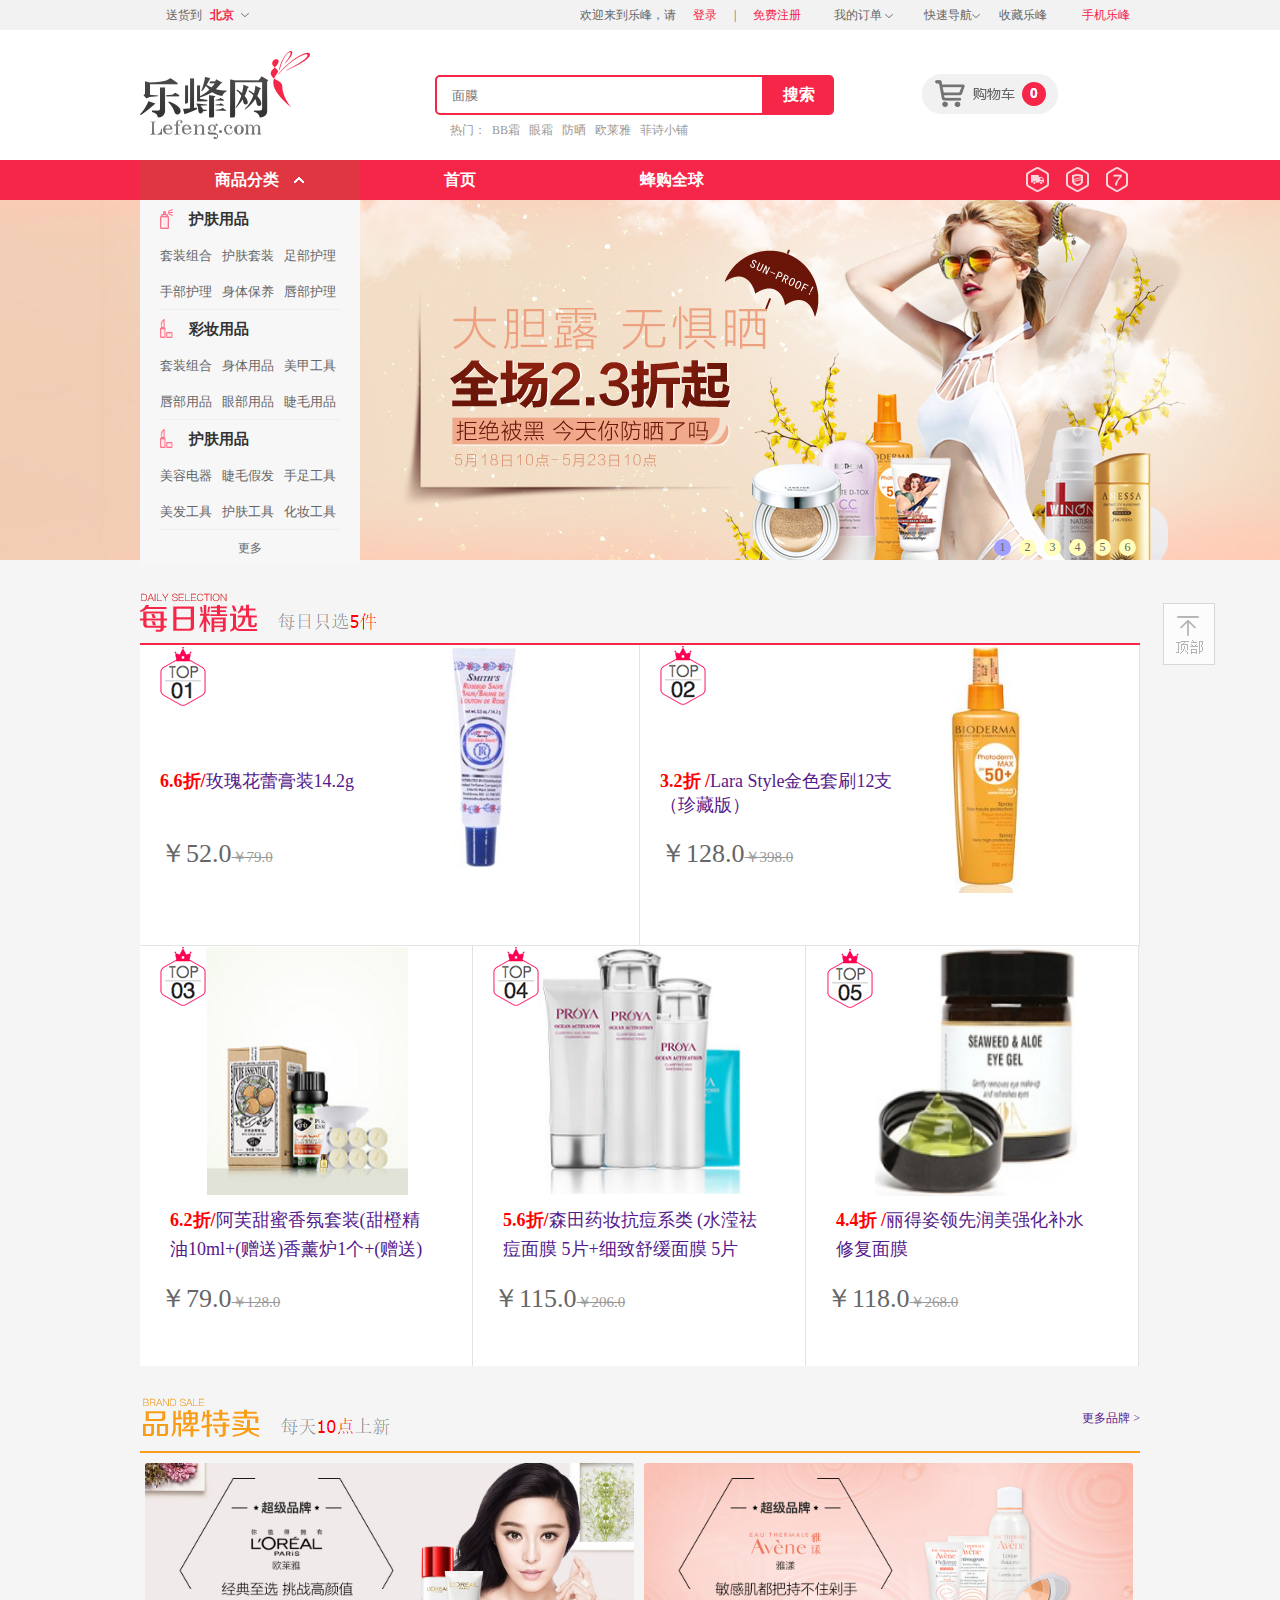
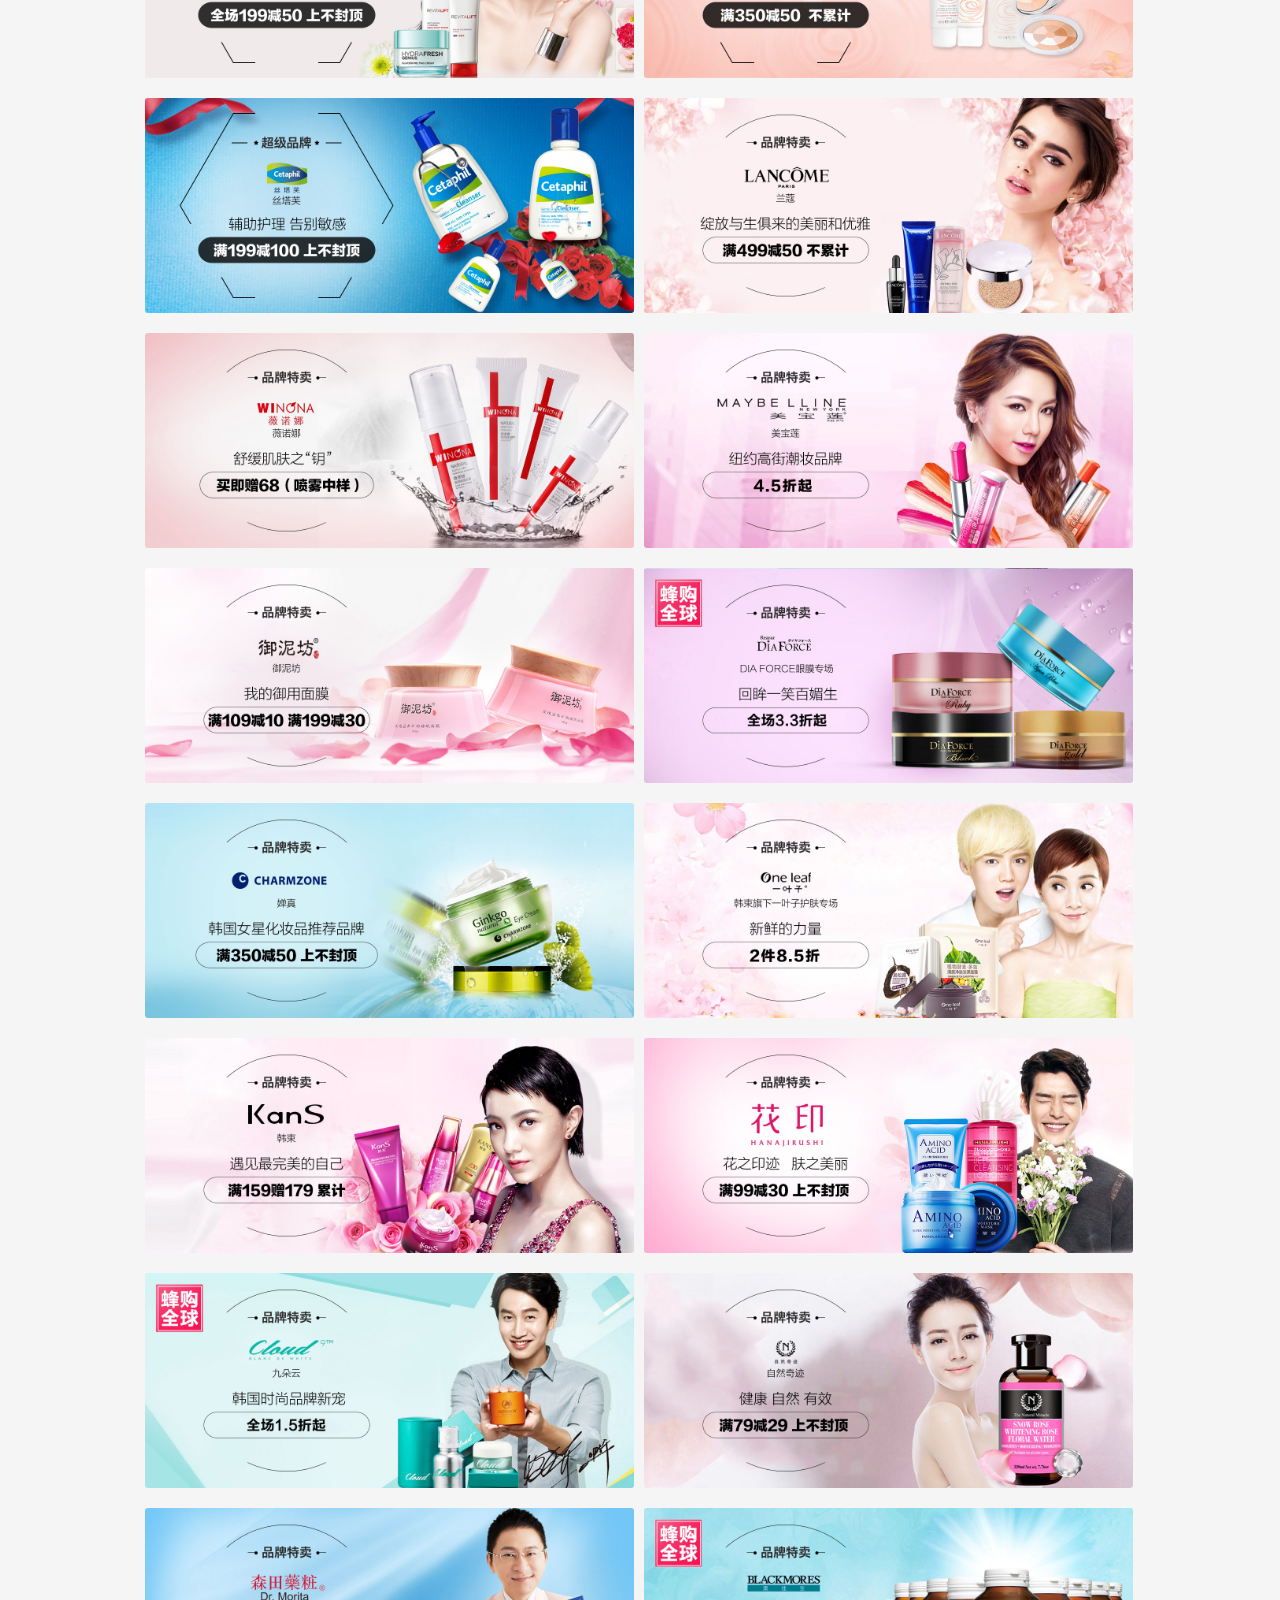
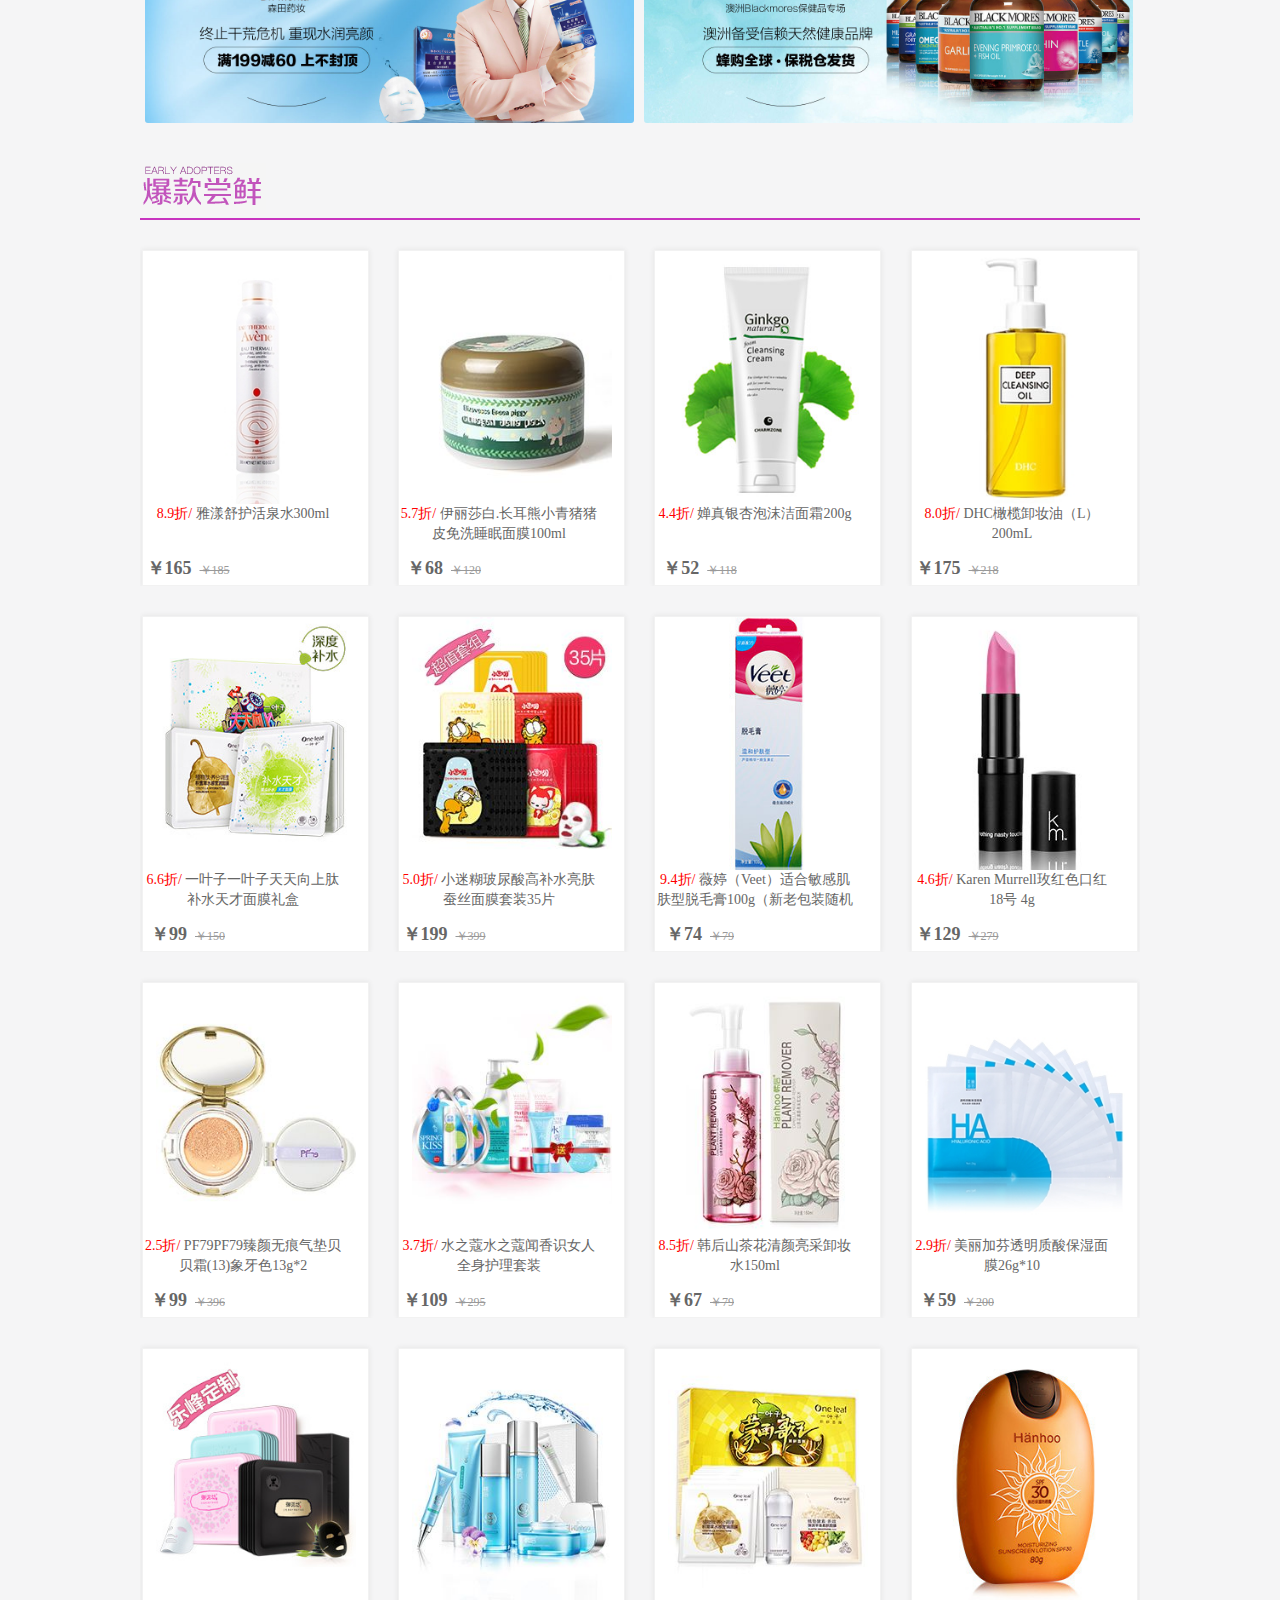
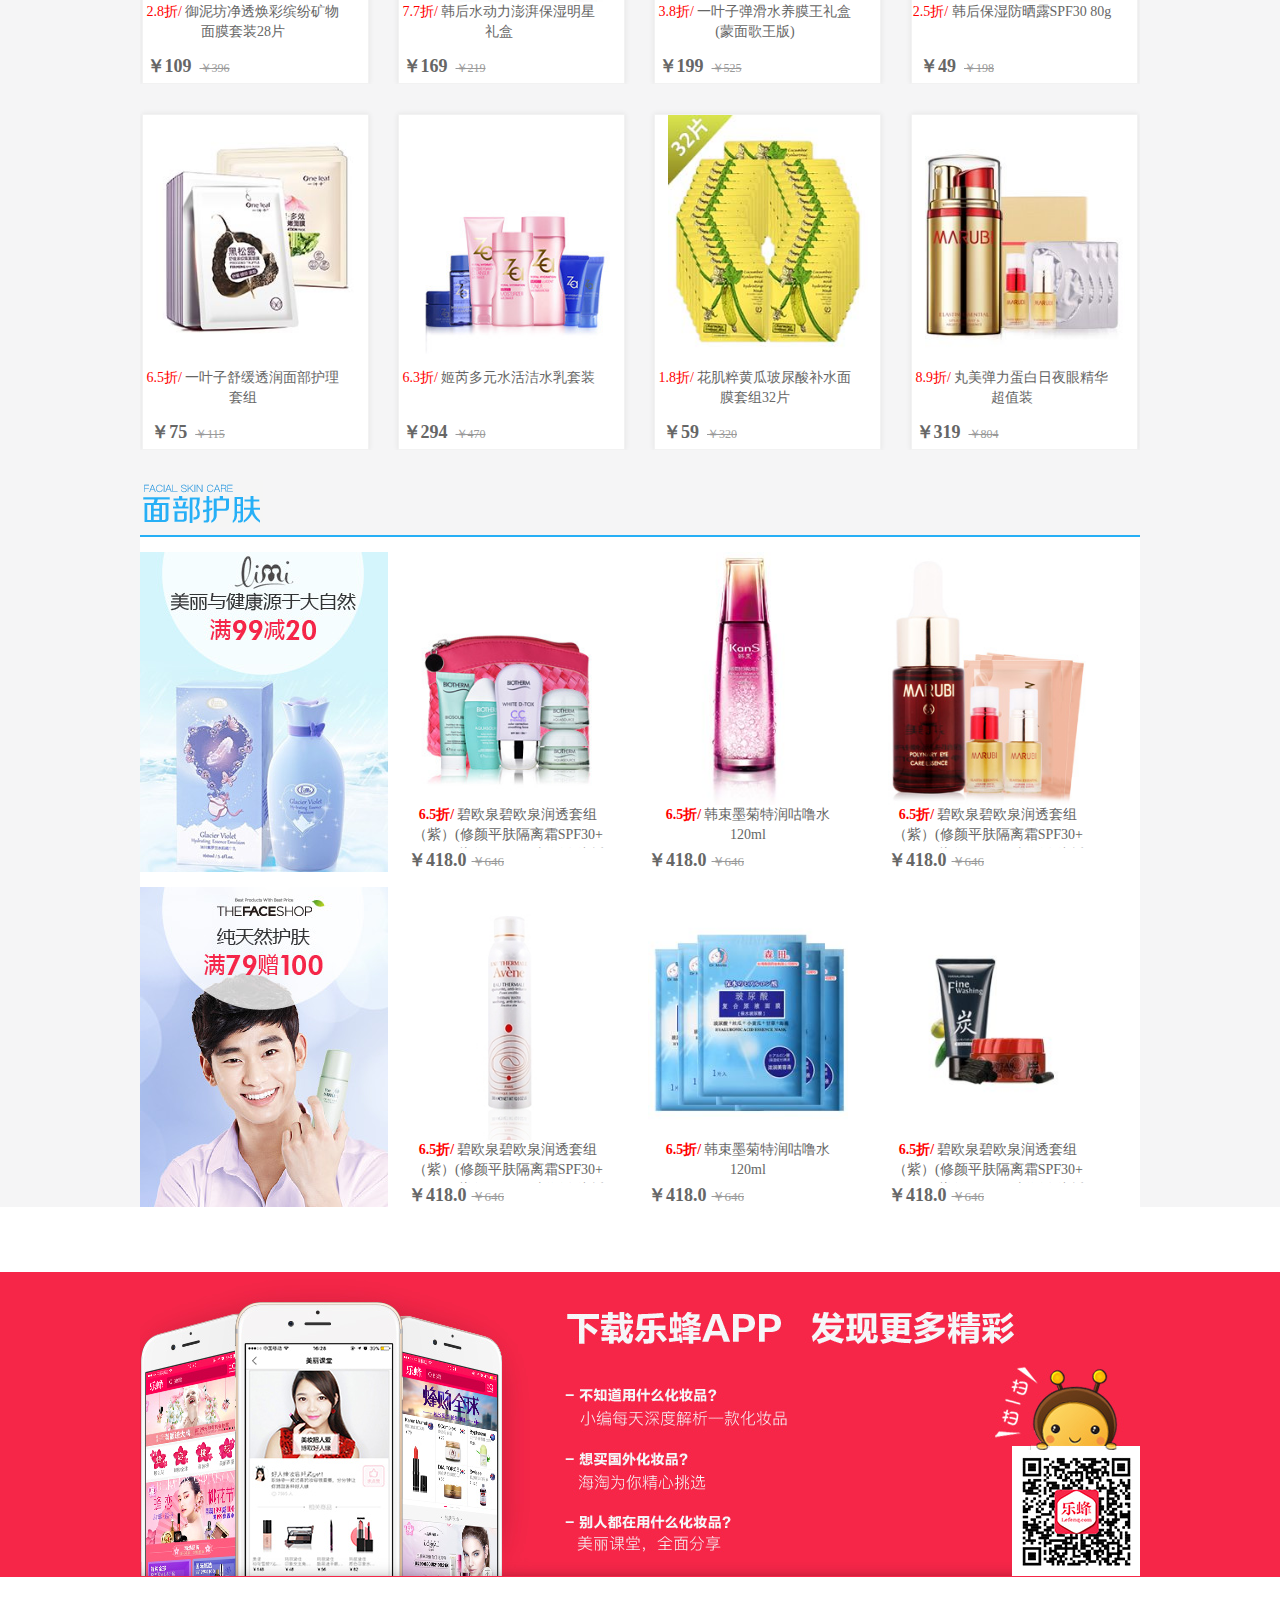
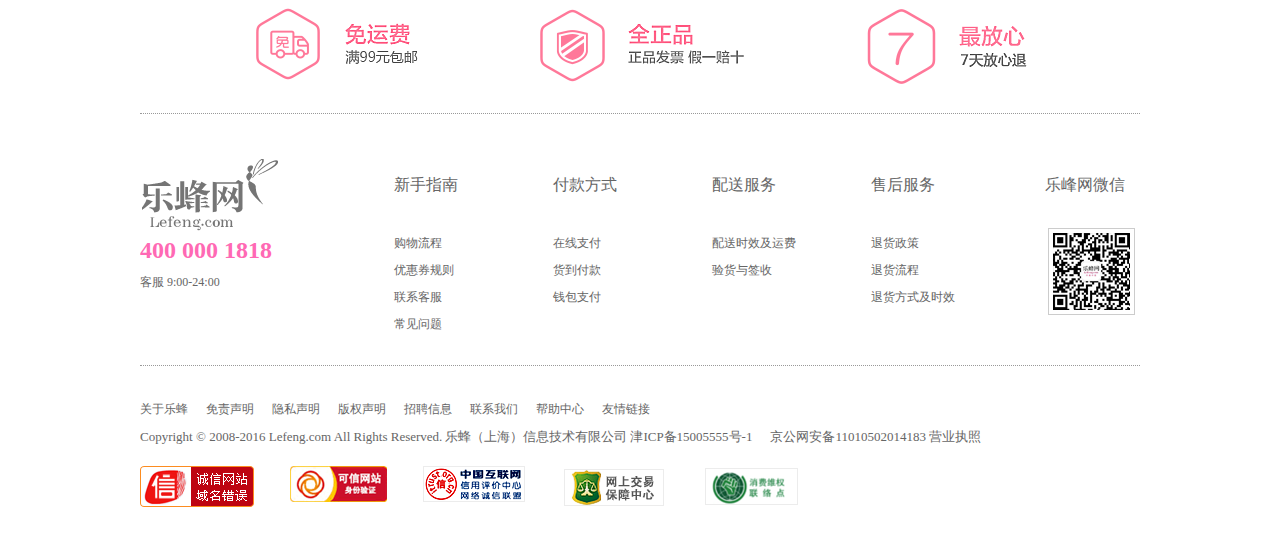
<file: index.html>
<!DOCTYPE html>
<html>
<head>
    <meta charset="UTF-8">
    <title>乐峰首页</title>
    <link rel="stylesheet" href="css/style.css"/>
</head>
<body>
<div class="code"></div>
<div class="close"></div>
<div class="code1"></div>
<a class="top" href=""></a>
<div class="header_container">
    <div class="header">
        <div class="address">
            <div class="addressInfo">送货到 <span class="city addRed">北京</span> <span class="up"></span></div>
            <ul class="cityList" id="a">
                <li><a href="#">湖北</a></li>
                <li><a href="#">河南</a></li>
                <li><a href="#">江西</a></li>
                <li><a href="#">四川</a></li>
                <li><a href="#">湖南</a></li>
                <li><a href="#">贵州</a></li>
                <li><a href="#">云南</a></li>
                <li><a href="#">重庆</a></li>
                <li><a href="#">西藏</a></li>
                <li><a href="#">广东</a></li>
                <li><a href="#">广西</a></li>
                <li><a href="#">海南</a></li>
                <li><a href="#">北京</a></li>
                <li><a href="#">河北</a></li>
                <li><a href="#">内蒙古</a></li>
                <li><a href="#">山西</a></li>
                <li><a href="#">天津</a></li>
                <li><a href="#">江苏</a></li>
                <li><a href="#">山东</a></li>
                <li><a href="#">上海</a></li>
                <li><a href="#">福建</a></li>
                <li><a href="#">浙江</a></li>
                <li><a href="#">安徽</a></li>
                <li><a href="#">辽宁</a></li>
                <li><a href="#">黑龙江</a></li>
                <li><a href="#">吉林</a></li>
                <li><a href="#">陕西</a></li>
                <li><a href="#">新疆</a></li>
                <li><a href="#">甘肃</a></li>
                <li><a href="#">宁夏</a></li>
                <li><a href="#">青海</a></li>
            </ul>
        </div>
        <div class="header_right">
            <ul class="about">
                <li>欢迎来到乐峰，请</li>
                <li class="login"><a href="">登录</a></li>
                <li>|</li>
                <li class="freeRegister">免费注册</li>
                <li class="myOrder">
                    <div class="order">我的订单</div>
                    <span class="up1"></span>

                    <div class="orderList">
                        <a href="javascript:;">我的钱包</a>
                        <a href="javascript:;">我的礼券</a>
                    </div>
                </li>
                <li class="speed">
                    <div class="speedList">快速导航<span class="up1"></span></div>
                    <div class="fastSeach">
                        <a href="#">帮助中心</a>
                        <a href="#">联系客服</a>
                        <a href="#">商务合作</a>
                        <img src="images/maPicture.jpg" alt=""/>
                        <span>惊喜码上来</span>
                    </div>
                </li>
                <li class="save">收藏乐峰</li>
                <li class="phoneLeFeng">
                    <div class="cang">手机乐峰</div>
                    <div class="phonePicture"><img src="images/phonePicture.jpg" alt=""/>

                        <p>客户端</p></div>
                </li>
            </ul>
        </div>
    </div>
</div>
<div class="middle_container">
    <div class="middle">
        <img src="images/logo.png" class="logo" alt=""/>
        <div class="main_input">
            <input class="text" type="text" placeholder="面膜"/>
            <input class="search" type="button" value="搜索"/>
            <p>热门：
                <a href="">BB霜</a>
                <a href="">眼霜</a>
                <a href="">防晒</a>
                <a href="">欧莱雅</a>
                <a href="">菲诗小铺</a>
            </p>
        </div>
        <div class="shopping">
            <img class="shopImg" src="images/shopping.png" alt=""/>
            <!--<div class="shop">暂无购物记录</div>-->
        </div>
    </div>
</div>
<div class="nav_container">
    <div class="nav">
        <div class="nav_left">
            <a href="">商品分类</a><i></i>
        </div>
        <div class="nav_middle">
            <a href="">首页</a>
            <a href="">蜂购全球</a>
        </div>
        <div class="nav_right">
            <a href="" target="_blank" class="nav_right-icon-1"></a>
            <a href="" target="_blank" class="nav_right-icon-2"></a>
            <a href="" target="_blank" class="nav_right-icon-3"></a>
        </div>
    </div>
</div>
<div class="banner_container">
    <div class="banner">
        <div class="banner1 select"></div>
        <div class="banner2"></div>
        <div class="banner3"></div>
        <div class="banner4"></div>
        <div class="banner5"></div>
        <div class="banner6"></div>
        <ul class="btn">
            <li class="select">1</li>
            <li>2</li>
            <li>3</li>
            <li>4</li>
            <li>5</li>
            <li>6</li>
        </ul>
    </div>
    <div class="main">
        <ul class="mainList">
            <li id="box">
                <div class="hd">
                    <img src="images/skinProducts1.png" alt=""/>

                    <h3>护肤用品</h3>
                </div>
                <div class="bd">
                    <a href="" target="_blank">套装组合 </a>
                    <a class="middle" href="" target="_blank">
                        护肤套装 </a>
                    <a href="" target="_blank">足部护理 </a>
                    <a href="" target="_blank">手部护理 </a>
                    <a class="middle" href="" target="_blank">
                        身体保养 </a>
                    <a href="" target="_blank">唇部护理 </a>
                </div>
                <div class="content1"></div>
            </li>
            <li>
                <div class="hd">
                    <img src="images/skinProducts2.png" alt=""/>
                    <h3>彩妆用品</h3>
                </div>
                <div class="bd">
                    <a href="">套装组合</a>
                    <a class="middle" href="">身体用品</a>
                    <a href="">美甲工具 </a>
                    <a href="">唇部用品 </a>
                    <a class="middle" href="">眼部用品 </a>
                    <a href="">睫毛用品 </a>
                </div>
                <div class="content2">
                    <div>
                        <a href="">套装组合 ></a>
                        <p>套装组合</p>
                    </div>
                    <div>
                        <a href="">身体用品 ></a>
                        <p>手足粉 身体装饰 身体粉</p>
                    </div>
                    <div class="clear">
                        <a href="">美甲用品 ></a>
                        <p>美甲湿巾 指甲油 护甲油 洗甲水</p>
                    </div>
                    <div>
                        <a href="">唇部用品 ></a>
                        <p>口红 唇彩 唇粉</p>
                    </div>
                    <div class="clear">
                        <a href="">身体用品 ></a>
                        <p>身体用品</p>
                    </div>
                    <div>
                        <a href="">身体用品 ></a>
                        <p>身体用品</p>
                    </div>
                    <div class="clear">
                        <a href="">身体用品 ></a>
                        <p>身体用品</p>
                    </div>
                    <div>
                        <a href="">身体用品 ></a>
                        <p>身体用品</p>
                    </div>
                </div>
            </li>
            <li>
                <div class="hd">
                    <img src="images/skinProducts2.png" alt=""/>
                    <h3>护肤用品</h3>
                </div>
                <div class="bd">
                    <a href="">美容电器 </a>
                    <a class="middle">睫毛假发</a>
                    <a href="">手足工具 </a>
                    <a href="">美发工具 </a>
                    <a class="middle"href="">护肤工具 </a>
                    <a href="">化妆工具 </a>
                </div>
                <div class="content3">
                    <div>
                        <a href="">美容电器 ></a>
                        <p>颈部美容仪 面部美容仪 面部美容仪 面部美容仪</p>
                    </div>
                    <div>
                        <a href="">美容电器 ></a>
                        <p>颈部美容仪 面部美容仪 头发护理器 头发护理器</p>
                    </div>
                    <div>
                        <a href="">美容电器 ></a>
                        <p>颈部美容仪 面部美容仪</p>
                    </div>
                    <div>
                        <a href="">美容电器 ></a>
                        <p>颈部美容仪 面部美容仪 面部美容仪 面部美容仪</p>
                    </div>
                    <div>
                        <a href="">美容电器 ></a>
                        <p>颈部美容仪 面部美容仪 面部美容仪 面部美容仪</p>
                    </div>
                    <div>
                        <a href="">美容电器 ></a>
                        <p>颈部美容仪 面部美容仪</p>
                    </div>
                    <div>
                        <a href="">美容电器 ></a>
                        <p>颈部美容仪 面部美容仪 面部美容仪 </p>
                    </div>
                </div>
            </li>
            <p class="more">更多</p>
        </ul>
    </div>
</div>
<div class="mainContainer">
    <div class="mainContainer1">
        <img src="images/day1.png" alt=""/>

        <div class="mainTop">
            <div class="main1">
                <div class="main1Left">
                    <img src="images/top01.png" alt=""/>
                    <h4><b>6.6折/</b><a href="">玫瑰花蕾膏装14.2g</a></h4>

                    <p class="price"><strong>￥52.0</strong><b>￥79.0</b></p>

                    <p class="buy"><a href="javascript:;">加入购物车</a>
                    </p>
                </div>
                <div class="main1Right">
                    <img src="images/main1_1.png" alt=""/>
                </div>
            </div>
            <div class="main1">
                <div class="main1Left">
                    <img src="images/top02.png" alt=""/>
                    <h4><b>3.2折 /</b><a href="">Lara Style金色套刷12支（珍藏版）</a></h4>

                    <p class="price"><strong>￥128.0</strong><b>￥398.0</b></p>

                    <p class="buy"><a href="javascript:;">加入购物车</a>
                    </p>
                </div>
                <div class="main1Right">
                    <img src="images/main2_1.png" alt=""/>
                </div>
            </div>
            <div class="main3">
                <div class="main3Top">
                    <img class="picture1" src="images/top03.png" alt=""/>
                    <img class="picture2" src="images/main3_1.png" alt=""/>
                </div>
                <h4><b>6.2折/</b><a href="">阿芙甜蜜香氛套装(甜橙精油10ml+(赠送)香薰炉1个+(赠送)香薰蜡烛1套+(赠送)开运瓶1个)</a></h4>

                <p class="main3Content"><strong>￥79.0</strong><b>￥128.0</b></p>

                <p class="shopping"><a href="javascript:;">加入购物车</a>
                </p>
            </div>
            <div class="main3">
                <div class="main3Top">
                    <img class="picture1" src="images/top04.png" alt=""/>
                    <img class="picture2" src="images/main3_2.png" alt=""/>
                </div>
                <h4><b>5.6折/</b><a href="">森田药妆抗痘系类 (水滢祛痘面膜 5片+细致舒缓面膜 5片+森田 舒适焕肤面膜5片+水漾净白5片)</a></h4>

                <p class="main3Content"><strong>￥115.0</strong><b>￥206.0</b></p>

                <p class="shopping"><a href="javascript:;" >加入购物车</a>
                </p>
            </div>
            <div class="main3">
                <div class="main3Top">
                    <img class="picture1" src="images/top05.png" alt=""/>
                    <img class="picture2" src="images/main3_3.png" alt=""/>
                </div>
                <h4><b>4.4折 /</b><a href="">丽得姿领先润美强化补水修复面膜 </a></h4>

                <p class="main3Content"><strong>￥118.0</strong><b>￥268.0</b></p>

                <p class="shopping"><a href="javascript:;">加入购物车</a>
                </p>
            </div>
        </div>
        <div class="saleTitle">
            <img src="images/sale.png" class="salePicture" alt=""/>
            <a href="" class="moreBrand">更多品牌 &gt; </a>
        </div>
        <div class="mainMiddle">
            <a href="" title="欧莱雅" target="_blank">
                <img src="images/mPicture1.jpg" alt=""/>
            </a>
            <a href="" title="雅漾" target="_blank">
                <img src="images/mPicture2.jpg" alt=""/>
            </a>
            <a href="">
                <img src="images/mPicture3.jpg" alt=""/>
            </a>
            <a href="">
                <img src="images/mPicture4.jpg" alt=""/>
            </a>
            <a href="">
                <img src="images/mPicture5.jpg" alt=""/>
            </a>
            <a href="">
                <img src="images/mPicture6.png" alt=""/>
            </a>
            <a href="">
                <img src="images/mPicture7.jpg" alt=""/>
            </a>
            <a href="">
                <img src="images/mPicture8.jpg" alt=""/>
            </a>
            <a href="">
                <img src="images/mPicture9.jpg" alt=""/>
            </a>
            <a href="">
                <img src="images/mPicture10.jpg" alt=""/>
            </a>
            <a href="" title="韩束" target="_blank">
                <img src="images/mPicture11.jpg" alt=""/>
            </a>
            <a href="" title="花印" target="_blank">
                <img src="images/mPicture12.jpg" alt=""/>
            </a>
            <a href="" title="九朵云护肤专场" target="_blank">
                <img src="images/mPicture13.jpg" alt=""/>
            </a>
            <a href="" title="自然奇迹" target="_blank">
                <img src="images/mPicture14.jpg" alt=""/>
            </a>
            <a href="" title="森田药妆" target="_blank">
                <img src="images/mPicture15.jpg" alt=""/>
            </a>
            <a href="" title="澳洲Blackmores保健品专场" target="_blank">
                <img src="images/mPicture16.jpg" alt=""/>
            </a>
        </div>
        <div class="earlyLogo">
            <img src="images/early.png" alt=""/>
        </div>
        <div class="mainContent">
            <div class="mainContents1">
                <img class="yaYang" src="images/cPicture1.jpg" alt=""/>
                <h4><b>8.9折/</b> <a href="" target="_blank" title="雅漾舒护活泉水300ml">雅漾舒护活泉水300ml</a></h4>

                <div class="contentBottom">
                    <p class="price1"><strong>￥165</strong><b>￥185</b></p>

                    <p class="buy1"><a href="javascript:void 0">加入购物车</a></p>
                </div>
            </div>
            <div class="mainContents1">
                <img class="yaYang" src="images/cPicture2.jpg" alt=""/>
                <h4><b>5.7折/</b> <a href="" target="_blank" title="伊丽莎白.长耳熊小青猪猪皮免洗睡眠面膜100ml">伊丽莎白.长耳熊小青猪猪皮免洗睡眠面膜100ml</a></h4>

                <div class="contentBottom">
                    <p class="price1"><strong>￥68</strong><b>￥120</b></p>

                    <p class="buy1"><a href="javascript:void 0">加入购物车</a></p>
                </div>
            </div>
            <div class="mainContents1">
                <img class="yaYang" src="images/cPicture3.jpg" alt=""/>
                <h4><b>4.4折/</b> <a href="" target="_blank" title="婵真银杏泡沫洁面霜200g">婵真银杏泡沫洁面霜200g</a></h4>

                <div class="contentBottom">
                    <p class="price1"><strong>￥52</strong><b>￥118</b></p>

                    <p class="buy1"><a href="javascript:void 0">加入购物车</a></p>
                </div>

            </div>
            <div class="mainContents1 lastBox">
                <img class="yaYang" src="images/cPicture4.jpg" alt=""/>
                <h4><b>8.0折/</b> <a href="" target="_blank" title="DHC橄榄卸妆油（L）200mL">DHC橄榄卸妆油（L）200mL</a></h4>

                <div class="contentBottom">
                    <p class="price1"><strong>￥175</strong><b>￥218</b></p>

                    <p class="buy1"><a href="javascript:void 0">加入购物车</a></p>
                </div>

            </div>
        </div>
        <div class="mainContent">
            <div class="mainContents1">
                <img class="yaYang" src="images/cPicture5.jpg" alt=""/>
                <h4><b>6.6折/</b> <a href="" target="_blank" title="一叶子一叶子天天向上肽补水天才面膜礼盒">一叶子一叶子天天向上肽补水天才面膜礼盒</a></h4>

                <div class="contentBottom">
                    <p class="price1"><strong>￥99</strong><b>￥150</b></p>

                    <p class="buy1"><a href="javascript:void 0">加入购物车</a></p>
                </div>

            </div>
            <div class="mainContents1">
                <img class="yaYang" src="images/cPicture6.jpg" alt=""/>
                <h4><b>5.0折/</b> <a href="" target="_blank"
                                    title="小迷糊玻尿酸高补水亮肤蚕丝面膜套装35片">小迷糊玻尿酸高补水亮肤蚕丝面膜套装35片</a></h4>

                <div class="contentBottom">
                    <p class="price1"><strong>￥199</strong><b>￥399</b></p>

                    <p class="buy1"><a href="javascript:void 0">加入购物车</a></p>
                </div>

            </div>
            <div class="mainContents1">
                <img class="yaYang" src="images/cPicture7.jpg" alt=""/>
                <h4><b> 9.4折/ </b> <a href="" target="_blank" title="薇婷（Veet）适合敏感肌肤型脱毛膏100g（新老包装随机发货）">薇婷（Veet）适合敏感肌肤型脱毛膏100g（新老包装随机发货）</a></h4>

                <div class="contentBottom">
                    <p class="price1"><strong>￥74</strong><b>￥79</b></p>

                    <p class="buy1"><a href="javascript:void 0">加入购物车</a></p>
                </div>

            </div>
            <div class="mainContents1 lastBox">
                <img class="yaYang" src="images/cPicture8.jpg" alt=""/>
                <h4><b>4.6折/</b> <a href="" target="_blank"
                                    title="Karen Murrell玫红色口红18号 4g">Karen Murrell玫红色口红18号 4g</a></h4>

                <div class="contentBottom">
                    <p class="price1"><strong>￥129</strong><b>￥279</b></p>

                    <p class="buy1"><a href="javascript:void 0">加入购物车</a></p>
                </div>

            </div>
        </div>
        <div class="mainContent">
            <div class="mainContents1">
                <img class="yaYang" src="images/cPicture9.jpg" alt=""/>
                <h4><b>2.5折/</b> <a href="" target="_blank" title="PF79PF79臻颜无痕气垫贝贝霜(13)象牙色13g*2">PF79PF79臻颜无痕气垫贝贝霜(13)象牙色13g*2</a></h4>

                <div class="contentBottom">
                    <p class="price1"><strong>￥99</strong><b>￥396</b></p>

                    <p class="buy1"><a href="javascript:void 0">加入购物车</a></p>
                </div>

            </div>
            <div class="mainContents1">
                <img class="yaYang" src="images/cPicture10.jpg" alt=""/>
                <h4><b>3.7折/</b> <a href="" target="_blank" title="水之蔻水之蔻闻香识女人全身护理套装">水之蔻水之蔻闻香识女人全身护理套装</a></h4>

                <div class="contentBottom">
                    <p class="price1"><strong>￥109</strong><b>￥295</b></p>

                    <p class="buy1"><a href="javascript:void 0">加入购物车</a></p>
                </div>

            </div>
            <div class="mainContents1">
                <img class="yaYang" src="images/cPicture11.jpg" alt=""/>
                <h4><b>8.5折/</b> <a href="" target="_blank" title="韩后山茶花清颜亮采卸妆水150ml">韩后山茶花清颜亮采卸妆水150ml</a></h4>

                <div class="contentBottom">
                    <p class="price1"><strong>￥67</strong><b>￥79</b></p>

                    <p class="buy1"><a href="javascript:void 0">加入购物车</a></p>
                </div>

            </div>
            <div class="mainContents1 lastBox">
                <img class="yaYang" src="images/cPicture12.jpg" alt=""/>
                <h4><b>2.9折/</b> <a href="" target="_blank" title="美丽加芬透明质酸保湿面膜26g*10">美丽加芬透明质酸保湿面膜26g*10</a></h4>

                <div class="contentBottom">
                    <p class="price1"><strong>￥59</strong><b>￥200</b></p>

                    <p class="buy1"><a href="javascript:void 0">加入购物车</a></p>
                </div>

            </div>
        </div>
        <div class="mainContent">
            <div class="mainContents1">
                <img class="yaYang" src="images/cPicture13.jpg" alt=""/>
                <h4><b>2.8折/</b> <a href="" target="_blank" title="御泥坊净透焕彩缤纷矿物面膜套装28片">御泥坊净透焕彩缤纷矿物面膜套装28片</a></h4>

                <div class="contentBottom">
                    <p class="price1"><strong>￥109</strong><b>￥396</b></p>

                    <p class="buy1"><a href="javascript:void 0">加入购物车</a></p>
                </div>
            </div>
            <div class="mainContents1">
                <img class="yaYang" src="images/cPicture14.jpg" alt=""/>
                <h4><b>7.7折/</b> <a href="" target="_blank" title="韩后水动力澎湃保湿明星礼盒">韩后水动力澎湃保湿明星礼盒</a></h4>

                <div class="contentBottom">
                    <p class="price1"><strong>￥169</strong><b>￥219</b></p>

                    <p class="buy1"><a href="javascript:void 0">加入购物车</a></p>
                </div>

            </div>
            <div class="mainContents1">
                <img class="yaYang" src="images/cPicture15.jpg" alt=""/>
                <h4><b>3.8折/</b> <a href="" target="_blank" title="一叶子弹滑水养膜王礼盒(蒙面歌王版)">一叶子弹滑水养膜王礼盒(蒙面歌王版)</a></h4>

                <div class="contentBottom">
                    <p class="price1"><strong>￥199</strong><b>￥525</b></p>

                    <p class="buy1"><a href="javascript:void 0">加入购物车</a></p>
                </div>

            </div>
            <div class="mainContents1 lastBox">
                <img class="yaYang" src="images/cPicture16.jpg" alt=""/>
                <h4><b>2.5折/</b> <a href="" target="_blank" title="韩后保湿防晒露SPF30 80g">韩后保湿防晒露SPF30 80g</a></h4>

                <div class="contentBottom">
                    <p class="price1"><strong>￥49</strong><b>￥198</b></p>

                    <p class="buy1"><a href="javascript:void 0">加入购物车</a></p>
                </div>

            </div>
        </div>
        <div class="mainContent">
            <div class="mainContents1">
                <img class="yaYang" src="images/cPicture17.jpg" alt=""/>
                <h4><b>6.5折/</b> <a href="" target="_blank" title="一叶子舒缓透润面部护理套组">一叶子舒缓透润面部护理套组</a></h4>

                <div class="contentBottom">
                    <p class="price1"><strong>￥75</strong><b>￥115</b></p>

                    <p class="buy1"><a href="javascript:void 0">加入购物车</a></p>
                </div>

            </div>
            <div class="mainContents1">
                <img class="yaYang" src="images/cPicture18.jpg" alt=""/>
                <h4><b>6.3折/</b> <a href="" target="_blank" title="姬芮多元水活洁水乳套装">姬芮多元水活洁水乳套装</a></h4>

                <div class="contentBottom">
                    <p class="price1"><strong>￥294</strong><b>￥470</b></p>

                    <p class="buy1"><a href="javascript:void 0">加入购物车</a></p>
                </div>

            </div>
            <div class="mainContents1">
                <img class="yaYang" src="images/cPicture19.jpg" alt=""/>
                <h4><b>1.8折/</b> <a href="" target="_blank" title="花肌粹黄瓜玻尿酸补水面膜套组32片">花肌粹黄瓜玻尿酸补水面膜套组32片</a></h4>

                <div class="contentBottom">
                    <p class="price1"><strong>￥59</strong><b>￥320</b></p>

                    <p class="buy1"><a href="javascript:void 0">加入购物车</a></p>
                </div>

            </div>
            <div class="mainContents1 lastBox">
                <img class="yaYang" src="images/cPicture20.jpg" alt=""/>
                <h4><b>8.9折/</b> <a href="" target="_blank" title="丸美弹力蛋白日夜眼精华超值装">丸美弹力蛋白日夜眼精华超值装</a></h4>

                <div class="contentBottom">
                    <p class="price1"><strong>￥319</strong><b>￥804</b></p>

                    <p class="buy1"><a href="javascript:void 0">加入购物车</a></p>
                </div>

            </div>
        </div>
        <div class="faceLogo">
            <img src="images/facePicture.png" alt=""/>
        </div>
        <div class="mainBottom">
            <div class="bottom1">
                <img src="images/fPicture1.jpg" alt=""/>
            </div>
            <div class="bottom2">
                <img src="images/fPicture2.jpg" alt=""/>

                <div class="bottom2_2">
                    <b>6.5折/</b> <a href="" target="_blank" title="碧欧泉碧欧泉润透套组（紫）(修颜平肤隔离霜SPF30+ PA++（紫色）30ml+新活泉润透爽肤水30ml+活泉润透水份露15ml*2+新活泉润透洁面乳20ml+化妆包)">碧欧泉碧欧泉润透套组（紫）(修颜平肤隔离霜SPF30+
                    PA++（紫色）30ml+新活泉润透爽肤水30ml+活泉润透水份露15ml*2+新活泉润透洁面乳20ml+化妆包)</a>
                </div>
                <div class="bottom2_3">
                    <span><strong>￥418.0</strong><b>￥646</b></span>
                    <a class="joinCar add-to-cart hide" href="javascript:void 0"
                       onclick="_tag.dcsMultiTrack('wt.s_pg', 'sc_mbhf_tj','wt.pid', '251298857','wt.nu','1')">加入购物车 </a>
                </div>
            </div>
            <div class="bottom2">
                <img src="images/fPicture3.jpg" alt=""/>

                <div class="bottom2_2">
                    <b>6.5折/</b> <a href="" target="_blank" title="碧欧泉碧欧泉润透套组（紫）(修颜平肤隔离霜SPF30+ PA++（紫色）30ml+新活泉润透爽肤水30ml+活泉润透水份露15ml*2+新活泉润透洁面乳20ml+化妆包)">韩束墨菊特润咕噜水120ml</a>
                </div>
                <div class="bottom2_3">
                    <span><strong>￥418.0</strong><b>￥646</b></span>
                    <a class="joinCar add-to-cart hide" href="javascript:void 0"
                       onclick="_tag.dcsMultiTrack('wt.s_pg', 'sc_mbhf_tj','wt.pid', '251298857','wt.nu','1')">加入购物车 </a>
                </div>
            </div>
            <div class="bottom2">
                <img src="images/fPicture4.jpg" alt=""/>

                <div class="bottom2_2">
                    <b>6.5折/</b> <a href="" target="_blank" title="碧欧泉碧欧泉润透套组（紫）(修颜平肤隔离霜SPF30+ PA++（紫色）30ml+新活泉润透爽肤水30ml+活泉润透水份露15ml*2+新活泉润透洁面乳20ml+化妆包)">碧欧泉碧欧泉润透套组（紫）(修颜平肤隔离霜SPF30+
                    PA++（紫色）30ml+新活泉润透爽肤水30ml+活泉润透水份露15ml*2+新活泉润透洁面乳20ml+化妆包)</a>
                </div>
                <div class="bottom2_3">
                    <span><strong>￥418.0</strong><b>￥646</b></span>
                    <a class="joinCar add-to-cart hide" href="javascript:void 0"
                       onclick="_tag.dcsMultiTrack('wt.s_pg', 'sc_mbhf_tj','wt.pid', '251298857','wt.nu','1')">加入购物车 </a>
                </div>
            </div>
        </div>
        <div class="mainBottom">
            <div class="bottom1">
                <img src="images/fPicture5.jpg" alt=""/>
            </div>
            <div class="bottom2">
                <img src="images/fPicture6.jpg" alt=""/>

                <div class="bottom2_2">
                    <b>6.5折/</b> <a href="" target="_blank" title="碧欧泉碧欧泉润透套组（紫）(修颜平肤隔离霜SPF30+ PA++（紫色）30ml+新活泉润透爽肤水30ml+活泉润透水份露15ml*2+新活泉润透洁面乳20ml+化妆包)">碧欧泉碧欧泉润透套组（紫）(修颜平肤隔离霜SPF30+
                    PA++（紫色）30ml+新活泉润透爽肤水30ml+活泉润透水份露15ml*2+新活泉润透洁面乳20ml+化妆包)</a>
                </div>
                <div class="bottom2_3">
                    <span><strong>￥418.0</strong><b>￥646</b></span>
                    <a class="joinCar add-to-cart hide" href="javascript:void 0"
                       onclick="_tag.dcsMultiTrack('wt.s_pg', 'sc_mbhf_tj','wt.pid', '251298857','wt.nu','1')">加入购物车 </a>
                </div>
            </div>
            <div class="bottom2">
                <img src="images/fPicture7.jpg" alt=""/>

                <div class="bottom2_2">
                    <b>6.5折/</b> <a href="" target="_blank" title="碧欧泉碧欧泉润透套组（紫）(修颜平肤隔离霜SPF30+ PA++（紫色）30ml+新活泉润透爽肤水30ml+活泉润透水份露15ml*2+新活泉润透洁面乳20ml+化妆包)">韩束墨菊特润咕噜水120ml</a>
                </div>
                <div class="bottom2_3">
                    <span><strong>￥418.0</strong><b>￥646</b></span>
                    <a class="joinCar add-to-cart hide" href="javascript:void 0"
                       onclick="_tag.dcsMultiTrack('wt.s_pg', 'sc_mbhf_tj','wt.pid', '251298857','wt.nu','1')">加入购物车 </a>
                </div>
            </div>
            <div class="bottom2">
                <img src="images/fPicture8.jpg" alt=""/>

                <div class="bottom2_2">
                    <b>6.5折/</b> <a href="" target="_blank" title="碧欧泉碧欧泉润透套组（紫）(修颜平肤隔离霜SPF30+ PA++（紫色）30ml+新活泉润透爽肤水30ml+活泉润透水份露15ml*2+新活泉润透洁面乳20ml+化妆包)">碧欧泉碧欧泉润透套组（紫）(修颜平肤隔离霜SPF30+
                    PA++（紫色）30ml+新活泉润透爽肤水30ml+活泉润透水份露15ml*2+新活泉润透洁面乳20ml+化妆包)</a>
                </div>
                <div class="bottom2_3">
                    <span><strong>￥418.0</strong><b>￥646</b></span>
                    <a class="joinCar add-to-cart hide" href="javascript:void 0"
                       onclick="_tag.dcsMultiTrack('wt.s_pg', 'sc_mbhf_tj','wt.pid', '251298857','wt.nu','1')">加入购物车 </a>
                </div>
            </div>
        </div>
    </div>
</div>
<div class="bottomContainer">
    <div class="bottomTop">
        <div class="bottomTop1">
            <img src="images/bPicture1.jpg" alt=""/>
        </div>
    </div>
    <ul class="bottomMiddle">
        <li><img src="images/bPicture2.png" alt=""/></li>
        <li><img src="images/bPicture3.png" alt=""/></li>
        <li><img src="images/bPicture4.png" alt=""/></li>
    </ul>
    <div class="bottomMiddle1">
        <div class="contentList1">
            <img src="images/bPicture5.png" alt=""/>

            <p class="phone">400 000 1818</p>

            <p class="date">客服 9:00-24:00</p>
        </div>
        <div class="contentList2">
            <p class="title">新手指南</p>

            <p class="process">购物流程</p>

            <p class="process">优惠券规则</p>

            <p class="process">联系客服</p>

            <p class="process">常见问题</p>
        </div>
        <div class="contentList2">
            <p class="title">付款方式</p>

            <p class="process">在线支付</p>

            <p class="process">货到付款</p>

            <p class="process">钱包支付</p>
        </div>
        <div class="contentList2">
            <p class="title">配送服务</p>

            <p class="process">配送时效及运费</p>

            <p class="process">验货与签收</p>
        </div>
        <div class="contentList2">
            <p class="title">售后服务</p>

            <p class="process">退货政策</p>

            <p class="process">退货流程</p>

            <p class="process">退货方式及时效</p>
        </div>
        <div class="contentList6">
            <p class="weiXin">乐峰网微信</p>
            <img src="images/bPicture6.png" alt=""/>
        </div>


    </div>

    <div class="bottomLast">
        <div class="lastList">
            <a target="_blank" href="">关于乐蜂</a>
            <a target="_blank" href="">免责声明</a>
            <a target="_blank" href="">隐私声明</a>
            <a target="_blank" href="">版权声明</a>
            <a target="_blank" href="">招聘信息</a>
            <a target="_blank" href="">联系我们</a>
            <a target="_blank" href="">帮助中心</a>
            <a target="_blank" href="">友情链接</a>

            <div class="declare">
                <span class="declare1">Copyright <b>©</b> 2008-2016 Lefeng.com All Rights Reserved.</span>
                <span class="declare2">乐蜂（上海）信息技术有限公司</span>
                <a target="_blank" href="">津ICP备15005555号-1</a>
                <span class="declare4">京公网安备11010502014183</span>
                <a rel="nofollow" target="_blank" href="">营业执照</a>
            </div>
        </div>
    </div>
    <div class="bottomPicture">
        <img src="images/bPicture7.png" alt=""/>
        <img src="images/bPicture8.png" alt=""/>
        <img src="images/bPicture9.png" alt=""/>
        <img src="images/bPicture10.png" alt=""/>
        <img src="images/bPicture11.png" alt=""/>
    </div>
</div>
<script src="js/utils.js"></script>
<script src="js/tween.js"></script>
<script type="text/javascript">
    /*header*/
    var header = utils.getElementsByClass("header")[0];
    var address = utils.getElementsByClass("address")[0];
    var cityList = utils.getElementsByClass("cityList")[0];
    var city = utils.getElementsByClass("city")[0];
    address.onmouseover = function () {
        cityList.style.display = "block";
    };
    address.onmouseout = function () {
        cityList.style.display = "none";
    };
    cityList.onclick = function (e) {
        e = e || window.event;
        e.targrt = e.target || e.srcElement;
        city.innerHTML = e.target.innerHTML;
        this.style.display = "none"
    };

    /*焦点图star*/
    var oLis = document.getElementsByClassName("btn").item(0).getElementsByTagName("li");
    var oDivs = document.getElementsByClassName("banner").item(0).getElementsByTagName("div");
    function format(index) {
        for (var i = 0; i < oLis.length; i++) {
            utils.removeClass(oLis[i], "select");
            utils.removeClass(oDivs[i], "select");
        }
        utils.addClass(oLis[index], "select");
        utils.addClass(oDivs[index], "select");
    }
    for (var i = 0; i < oLis.length; i++) {
        oLis[i].index = i;
        oLis[i].onmouseover = function () {
            window.clearInterval(timer);
            format(this.index);
            count = this.index;
        }
        oLis[i].onmouseout = function () {
            timer = setInterval(function () {
                count++;
                if (count == 6) {
                    count = 0;
                }
                format(count);
            }, 2000)
        }
    }
    var count = 0;
    var timer = setInterval(function () {
        count++;
        if (count == 6) {
            count = 0;
        }
        format(count);
    }, 2000);
    /*焦点图end*/
    /*点击关闭浮层start*/
    var code = utils.getElementsByClass('code')[0];//id获取一个元素，其他获取是类数组
    var close = utils.getElementsByClass('close')[0];
    close.onclick = function () {
        code.style.display = "none";
    }
    /*点击关闭浮层end*/

    /*回到顶部start*/
    var aLink = utils.getElementsByClass('top')[0];
    var code1 = utils.getElementsByClass('code1')[0];
    aLink.onclick = function () {
        var duration = 500;
        var distance = utils.win('scrollTop');
        var interval = 10;
        var step = (distance / duration)
        var timer = window.setInterval(function () {
            if (utils.win('scrollTop') <= 0) {
                window.clearInterval(timer);
                window.onscroll = showBtn;
                return;
            }
            var srcollTop = utils.win('scrollTop');
            srcollTop -= step;
            utils.win('scrollTop', srcollTop);
            console.log(utils.win('scrollTop'));
        }, interval);
        window.onscroll = null;
        this.style.display = 'none';
        code.style.display = 'none';
        code1.style.display = 'none';
    }
    window.onscroll = showBtn;
    function showBtn() {
        var winScrollTop = utils.win('scrollTop');
        if (winScrollTop == 0) {
            aLink.style.display = 'none';
            code.style.display = 'none';
            code1.style.display = 'none';
        }
        var screenHeight = utils.win('clientHeight');
        if (winScrollTop - screenHeight > 0) {
            aLink.style.display = 'block';
            code.style.display = 'block';
            code1.style.display = 'block';
        }
    }
    /*回到顶部end*/

    /*header开始*/
    var myOrder = utils.getElementsByClass("myOrder")[0];
    var orderList = utils.getElementsByClass("orderList")[0];
    myOrder.onmouseover = function () {
        orderList.style.display = "block";
        myOrder.style.background = "#FFF";
    }
    myOrder.onmouseout = function () {
        orderList.style.display = "none";
        myOrder.style.background = "#f2f2f2";
    }
    var speed = utils.getElementsByClass("speed")[0];
    var fastSeach = utils.getElementsByClass("fastSeach")[0];
    speed.onmouseover = function () {
        fastSeach.style.display = "block";
    }
    speed.onmouseout = function () {
        fastSeach.style.display = "none";
    }
    /*header结束*/

    /*shopping start*/
    var shop = document.getElementsByClassName("shop");
    var shoppImg=document.getElementsByClassName("shopImg")
    var shopping = document.getElementsByClassName("shopping");
    shop.onclick = function (e) {
        e = e || window.event;
        e.stopPropagation ? e.stopPropagation() : e.cancelBubble = true;
    }
    document.body.onclick = function (e) {
        e = e || window.event;
        var tar = e.target || e.srcElement;

        if (tar.tagName.toUpperCase() === "IMG" && tar.className === "shopImg" && tar.parentNode && tar.parentNode.className === "shopping") {
            var flag = shop.style.display;
            shop.style.display = flag === "block" ? "none" : "block";
            return;
        }
        shop.style.display = "none";
    }
    /*shopping end*/

/*banner导购数据动态绑定start*/
    var li = document.getElementById("box");
    var Con = document.getElementsByClassName("content1")[0];
    var UL = document.getElementsByClassName("mainList")[0];
    li.onmouseover=function(){
        if(Con.innerHTML===""){
            // 请求数据
            var xhr = new XMLHttpRequest();
            xhr.open('get','js/json.json',true);
            xhr.onreadystatechange = function (){
                if(xhr.readyState === 4 && /^2\d{2}$/.test(xhr.status)){
                    jsonData = JSON.parse(xhr.responseText);
                    var html = "";
                    for(var i=0;i<jsonData.length;i++){
                        var cur = jsonData[i]
                        html+="<div>"
                                +"<a href=''>"+cur.title+">&nbsp;</a>"
                                +"<p>"+cur.content+"</p>"
                            +"</div>"
                    }
                    Con.innerHTML=html;
                    Con.style.display="block";
            }
            }
            xhr.send();
        }else{
            Con.style.display="block";
            return;
        }
    };
    li.onmouseout=function(e){
        Con.style.display="none";
        e.stopPropagation();
    }
    /*利用委托实现鼠标离开效果*/
/*banner导购数据动态绑定end*/
</script>
</body>
</html>
</file>
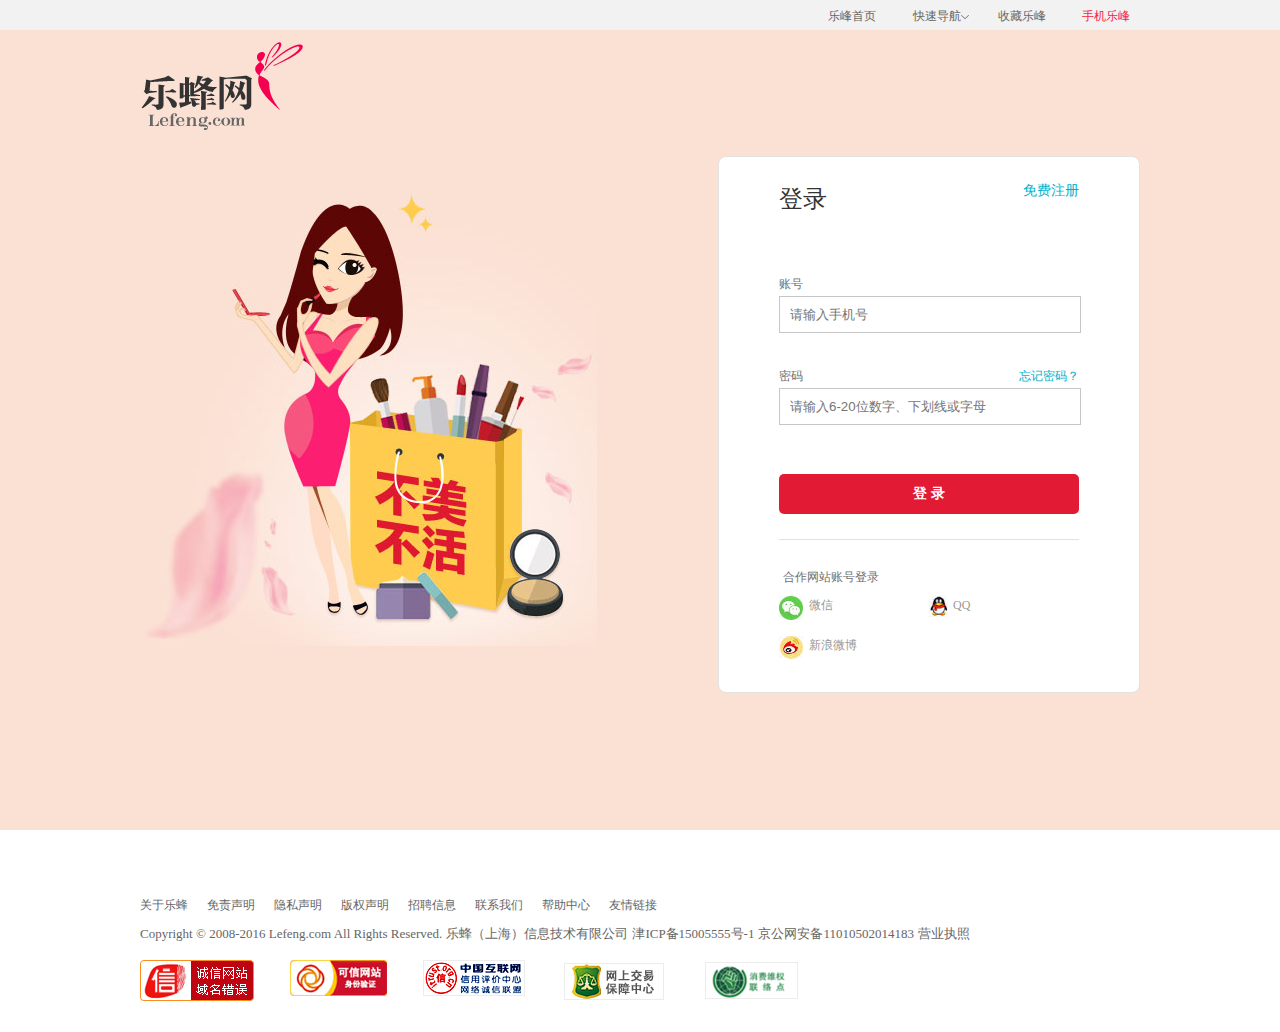
<file: login.html>
<!DOCTYPE html>
<html>
<head lang="en">
    <meta charset="UTF-8">
    <title>登录页面</title>
    <link rel="stylesheet" href="css/login.css"/>
</head>
<body>
<!--header start-->
<div class="headerContainer">
    <div class="header">
        <div class="right clear">
            <ul>
                <li><a href="">乐峰首页</a></li>
                <li class="code">
                    <div class="codeCon">
                        <a href="">快速导航</a>
                        <span class="up1"></span>
                    </div>
                    <div class="help">
                        <a href="">帮助中心</a>
                        <a href="">联系客服</a>
                        <a href="">商务合作</a>
                        <img src="images/help.jpg" alt=""/>
                        <span>惊喜码上来</span>
                    </div>
                </li>
                <li><a href="">收藏乐峰</a></li>
                <li class="phoneCode">
                    <div class="con"><a href="" class="phone">手机乐峰</a></div>
                    <div class="phoneCon">
                        <img src="images/codeCon.jpg" alt=""/>
                        <span>客户端</span>
                    </div>
                </li>
            </ul>
        </div>
    </div>
</div>
<!--header end-->
<!--body start-->
<div class="bodyContainer">
    <div class="body">
        <div class="logo"><img src="images/logo1.png" alt=""/></div>
        <div class="container">
            <div class="beauty"><img src="images/login.png" alt=""/></div>
            <div class="loginBox">
                <div class="prompt"></div>
                <div class="top clear">
                    <span>登录</span>
                    <a href="">免费注册</a>
                </div>
                <div class="account">
                    <h2>账号</h2>
                    <input class="accountN" placeholder="请输入手机号" type="text"/>
                    <span class="aNumber">请输入账号</span>
                </div>
                <div class="password clear">
                    <div class="forget"><h2>密码</h2><a href="">忘记密码？</a></div>
                    <input class="passwordN" placeholder="请输入6-20位数字、下划线或字母" type="password"/>
                    <span class="pNumber">请输入密码</span>
                </div>
                <a href="" class="login">登 录</a>
                <div class="line"></div>
                <p>合作网站账号登录</p>
                <div class="bottom clear">
                    <a href="javascript:;"><img src="images/weixin.png" alt=""/><span>微信</span></a>
                    <a href="javascript:;"><img src="images/qq.png" alt=""/><span>QQ</span> </a>
                    <a href="javascript:;"><img src="images/weibo.png" alt=""/><span>新浪微博</span></a>
                </div>
            </div>
        </div>
    </div>
</div>
<!--body end-->
<!--bottom start-->
<div class="bottomContainer">
<div class="bottomLast">
    <div class="lastList">
        <div class="info">
            <a href="">关于乐蜂</a>
            <a href="">免责声明</a>
            <a href="">隐私声明</a>
            <a href="">版权声明</a>
            <a href="">招聘信息</a>
            <a href="">联系我们</a>
            <a href="">帮助中心</a>
            <a href="">友情链接</a>
        </div>
        <div class="declare">
            <span class="declare1">Copyright <b>©</b> 2008-2016 Lefeng.com All Rights Reserved.</span>
            <span class="declare2">乐蜂（上海）信息技术有限公司</span>
            <a target="_blank" href="">津ICP备15005555号-1</a>
            <span class="declare4">京公网安备11010502014183</span>
            <a target="_blank" href="">营业执照</a>
        </div>
    </div>
</div>
<div class="bottomPicture">
    <img src="images/bPicture7.png" alt=""/>
    <img src="images/bPicture8.png" alt=""/>
    <img src="images/bPicture9.png" alt=""/>
    <img src="images/bPicture10.png" alt=""/>
    <img src="images/bPicture11.png" alt=""/>
</div>
</div>
<!--bottom end-->
</body>
<script src="js/utils.js"></script>
<script src="js/tween.js"></script>
<script type="text/javascript">
/*body start*/
var aInput=document.getElementsByClassName("accountN")[0];
var pInput=document.getElementsByClassName("passwordN")[0];
var aNumber=document.getElementsByClassName("aNumber")[0];
var pNumber=document.getElementsByClassName("pNumber")[0];
var prompt=document.getElementsByClassName("prompt")[0];
aInput.onfocus=function() {
    aNumber.style.display = "block";
    pNumber.style.display="none";
}
pInput.onfocus=function(){
    pNumber.style.display="block";
    aNumber.style.display = "none";
}
aInput.onblur=function(){
    var val = this.value;
    var reg =/^(13[0-9]|15[0-9]|18[0-9]|17[0-9])([0-9]{8})$/;
    if(reg.test(val)){

    }else{
        prompt.innerHTML="您输入的手机号不正确";
        showInfo();
    }
};
pInput.onblur=function(){
    var val = this.value;
    var reg =/^\w{6,20}$/;
    if(reg.test(val)){

    }else{
        prompt.innerHTML="您输入的密码格式不正确";
        showInfo();
    }

};
function showInfo(){
       prompt.style.display="block";
       window.clearTimeout(timer);
        var timer =setTimeout(function() {
            prompt.style.display="none";
        },1500);
}

/*body end*/
</script>
</html>
</file>
<file: css/style.css>
@charset "utf-8";
* {  padding: 0;  margin: 0 ;}

a {  text-decoration: none;}

html, body {
    color: #666;
    font-size: 12px;
}

ul, li {
    list-style: none;
}

.clear {clear: both;  }
.code{
    width: 138px;
    height: 214px;
    background: url("../images/code.png")no-repeat;
    position: fixed;
    top: 50%;
    left: 50%;
    margin-left: -658px ;
    margin-top: -107px;
    z-index: 8888;
    display: none;
}
.close{
    position: fixed;
    left: 50%;
    top: 50%;
    width: 12px;
    height: 12px;
    margin-left: -533px;
    z-index: 8889;
    margin-top: -22px;
    cursor: pointer;
}
.code1{
    position: fixed;
    width: 76px;
    height: 162px;
    left: 50%;
    top: 50%;
    background: url("../images/code1.png");
    margin-left: -606px ;
    margin-top: 120px;
    z-index: 9903;
    display: none;
}
.top{
    position: fixed;
    background: url("../images/top.png");
    width: 58px;
    height: 68px;
    top: 50%;
    left: 50%;
    margin-top: 150px;
    margin-left: 520px;
    opacity: 0.7;
}
.top:hover{
    opacity: 1;
}
/*1.用同样的方式 把close这个div定位到关闭按钮
  2、给close这个盒子绑定点击事件，点击关闭这个浮层

  注意，close这个盒子定位时 z-index要比他大1，保证在他上面。
  跳转close盒子位置时 在浏览器里面跳整，这样方便

*/
.addRed {
    color: #f42648;
}

.header_container {
    width: 100%;
    height: 30px;
    background: #f2f2f2;
}

.header_container .header {
    width: 1000px;
    height: 30px;
    margin: 0 auto;
    position: relative;
    text-align: center;
}

.header_container .header .address {
    float: left;
    width: 118px;
    line-height: 30px;
    cursor: pointer;
    position: relative;
    background: #f2f2f2;
    border: 1px solid transparent;
    border-top: none;
    border-bottom: none;
}

.header_container .header .address .addressInfo {
    position: relative;
    z-index: 2;
}

.header_container .header .address:hover {
    background: #FFF;
    width: 118px;
    border-left: 1px solid #999;
    border-right: 1px solid #999;
}

.header_container .header .address:hover .addressInfo {
    background: #FFF;
}

.header_container .header .address .city {
    font-weight: bold;
    margin-left: 5px;
}

.header_container .header .address .up {
    position: absolute;
    left: 100px;
    top: 13px;
    display: inline-block;
    background-image: url(../images/sprite.png);
    background-repeat: no-repeat;
    background-position: -96px 0;
    width: 8px;
    height: 4px;
}

.header_container .header .address .cityList {
    width: 315px;
    height: 240px;
    position: absolute;
    top: 29px;
    left: -1px;
    border: 1px solid #999999;
    display: none;
    z-index: 1;
    background: #ffffff;
}

.header_container .header .address .cityList li {
    width: 63px;
    height: 34px;
    float: left;
    text-align: center;
    line-height: 34px;
}
.header_container .header .address .cityList li a:hover{
    color: red;
}
.header_container .header .header_right {
    width: 570px;
    height: 30px;
    line-height: 30px;
    margin-left: 423px;
    float: right;
    position: absolute;
}

.header_container .header .header_right li {
    float: left;
    line-height: 30px;
    text-align: center;
    margin-left: 17px;
    cursor: pointer;

}

.header_container .header .header_right .about .login a{
    color: #f52648;
}

.header_container .header .header_right .about .freeRegister {
    color: #f52648;
}

.header_container .header .header_right .about .speed .speedList{
    width: 65px;
    height: 30px;
    position: relative;
    z-index: 7;
}
.header_container .header .header_right .about .speed{
    position: relative;
    width: 56px;
    margin-right: 42px;
    box-sizing: border-box;
    border-bottom: none;
}
.header_container .header .header_right .about .speed:hover .speedList{
    border-left: 1px solid #eaeaea;
    border-right: 1px solid #eaeaea;
    background: #FFF;
    border-bottom: 1px solid #fff;
}
.header_container .header .header_right .about .speed:hover .fastSeach{
    display: block;
    background: #fff;
}
.header_container .header .header_right .about .speed .fastSeach{
    position: absolute;
    left: 0;
    top: 30px;
    display: none;
    width: 119px;
    height: 222px;
    border: 1px solid #eaeaea;
    background: #FFF;
    z-index: 2;
}
.header_container .header .header_right .about .speed .fastSeach a{
    color: #333;

}
.header_container .header .header_right .about .speed .fastSeach span{
    color: red;
}
.header_container .header .header_right .about .speed .speedList .up1{
    background: url(../images/sprite.png)no-repeat;
    background-position: -96px 0;
    width: 8px;
    height: 4px;
    position: absolute;
    right: -4px;
    top: 14px;
    left: 57px;
}

.header_container .header .header_right .about .save{
   width: 60px;
    margin-left: -20px;
}

.header_container .header .header_right .about .phoneLeFeng {
    color: #f52648;
    float: right;
    margin-right: 0;
    height: 30px;
    width: 55px;
    margin-left: -20px;
}
.header_container .header .header_right .about .phoneLeFeng .cang{
    z-index: 12;
    position: relative;
}
.header_container .header .header_right .about .phoneLeFeng:hover .cang{
    border-right: 1px solid #eaeaea;
    border-left: 1px solid #eaeaea;
    background: #fff;
    border-bottom: 1px solid #fff;
}
.header_container .header .header_right .about .phoneLeFeng:hover .phonePicture{
     display: block;
}
.header_container .header .header_right .about .phoneLeFeng .phonePicture img{
    margin-top: 10px;
    height: 112px;
    width: 112px;
}
.header_container .header .header_right .about .phoneLeFeng .phonePicture{
    height: 150px;
    width: 112px;
    border: 1px solid #eaeaea ;
    display: none;
    background: #FFF;
    margin-top: -1px;
    z-index: 1;
}
.header_container .header .header_right .about .phoneLeFeng .phonePicture p{
    font-size: 12px;
    color: #333333;
    margin-top: -11px;
}

.header_container .header .header_right .about .myOrder {
    width: 80px;
    background: #f2f2f2;
    box-sizing: border-box;
    position: relative;
}
.header_container .header .header_right .about .myOrder .up1 {
    background: url(../images/sprite.png)no-repeat;
    background-position: -96px 0;
    width: 8px;
    height: 4px;
    position: absolute;
    right: 5px;
    top: 14px;
}
.header_container .header .header_right .about .myOrder:hover{
    border-right: 1px solid #eaeaea;
    border-bottom: 1px solid #eaeaea;
    border-left: 1px solid #eaeaea;
}
.header_container .header .header_right .about .myOrder .orderList{
    display:none ;
}
.header_container .header .header_right .about .myOrder .orderList a{
    display: block;
    color: #333;
}

.middle_container {
    width: 100%;
    height: 130px;
    clear: both;
}

.middle_container .middle {
    width: 1000px;
    height: 130px;
    margin: 0 auto;
}

.middle_container .middle .logo {
    display: block;
    width: 170px;
    height: 90px;
    float: left;
    margin-top: 20px;
    cursor: pointer;
}

.middle_container .middle .main_input {
    float: left;
    margin-left: 125px;

}

.middle_container .middle .main_input .text {
    width: 310px;
    height: 36px;
    border: 2px solid #f52648;
    border-radius: 5px 0 0 5px;
    margin-top: 45px;
    padding-left: 15px;
    float: left;
}

.middle_container .middle .main_input .search {
    float: left;
    height: 40px;
    width: 70px;
    margin-top: 45px;
    background: #f52648;
    border-radius: 0 5px 5px 0;
    border: none;
    font-weight: bold;
    color: #FFF;
    font-size: 16px;
    cursor: pointer;

}

.middle_container .middle .main_input .search:hover {
    background: #d62340;
}

.middle_container .middle .main_input p {
    line-height: 30px;
    margin-left: 15px;
    color: #999;
}

.middle_container .middle .main_input p a {
    margin: 0 3px;
    color: #999;
}

.middle_container .middle .main_input p a:hover {
    color: #f22e00;

}
.middle_container .middle  .shopping{
    float: right;
    height:130px ;
    text-align: center;
    line-height: 130px;
    position: relative;
    cursor: pointer;
    width: 300px;
}
.middle_container .middle  .shopping .shopImg{
    margin-top: 42px;
    cursor: pointer;
}
.middle_container .middle  .shopping .shop{
    position: absolute;
    top: 84px;
    left: 0;
    width: 215px;
    height: 105px;
    border: 1px solid #E2E2E2;
    background: #fff;
    z-index: 12;
    display: block;
    cursor: pointer;

}



.nav_container {
    width: 100%;
    height: 40px;
    background: #f52648;
}

.nav_container .nav {
    width: 1000px;
    height: 40px;
    position: relative;
    text-align: center;
    margin: 0 auto;

    clear: both;
}

.nav_container .nav .nav_left {
    width: 220px;
    height: 40px;
    float: left;
    display: inline-block;
    background-color: #e03642;
}

.nav_container .nav .nav_left:hover {
    background: #d62340;
}

.nav_container .nav .nav_left > a {
    font-size: 16px;
    font-weight: 700;
    color: #fff;
    cursor: default;
    text-align: center;
    line-height: 40px;
    float: left;
    margin-left: 75px;
}

.nav_container .nav .nav_left i {
    transform: rotate(180deg);
}

.nav_container .nav .nav_left i {
    display: inline-block;
    width: 10px;
    height: 6px;
    vertical-align: middle;
    margin-left: 15px;
    float: left;
    transition: transform .2s;
    background: url("../images/sprit1.png") no-repeat 0 0;
    margin-top: 17px;

}

.nav_container .nav .nav_middle {
    width: 424px;
    height: 40px;
    float: left;
}

.nav_container .nav .nav_middle > a {
    width: 200px;
    height: 40px;
    line-height: 40px;
    font-weight: 700;
    font-size: 16px;
    color: #fff;
    position: relative;
    float: left;
    display: inline-block;
    margin-right: 12px;
    /* overflow: hidden;*/
}

.nav_container .nav .nav_middle > a:hover {
    background: #d62340;
}

.nav_container .nav .nav_right {
    width: 125px;
    height: 40px;
    float: right;
}

.nav_container .nav .nav_right > a {
    width: 23px;
    height: 25px;
    display: inline-block;
    background-image: url("../images/sprite.png");
    background-repeat: no-repeat;
    margin: 7px;
}

.nav_container .nav .nav_right-icon-1 {
    background-position: -96px -13px !important;
}

.nav_container .nav .nav_right-icon-2 {
    background-position: -119px -13px !important;
}

.nav_container .nav .nav_right-icon-3 {
    background-position: -142px -13px !important;
}

.nav_container .nav .nav_right > a {
    color: #666;
}

.banner_container {
    width: 100%;
    height: 360px;
    clear: both;
}

.banner_container .banner {
    width: 100%;
    height: 360px;
    position: relative;

}

.banner_container .banner > div {
    width: 100%;
    height: 360px;
    position: absolute;
    top: 0;
    left: 0;
    float: left;
    display: none;
    /* overflow: hidden;*/
}

.banner_container .banner .select {
    display: block;
}

.banner_container .banner .banner1 {
    background: url("../images/banner1.jpg") no-repeat center center
}

.banner_container .banner .banner2 {
    background: url("../images/banner2.jpg") no-repeat center center
}

.banner_container .banner .banner3 {
    background: url("../images/banner3.jpg") no-repeat center center
}

.banner_container .banner .banner4 {
    background: url("../images/banner4.jpg") no-repeat center center
}

.banner_container .banner .banner5 {
    background: url("../images/banner5.jpg") no-repeat center center
}

.banner_container .banner .banner6 {
    background: url("../images/banner6.jpg") no-repeat center center
}

.banner_container .banner .btn {
    width: 150px;
    height: 18px;
    position: absolute;
    bottom: 3px;
    left: 50%;
    margin-left: 350px;
    list-style: none;
}

.banner_container .banner .btn li {
    width: 17px;
    height: 17px;
    background: #FFFEBB;
    margin: 0 4px;
    text-align: center;
    float: left;
    border-radius: 50%;
    cursor: pointer;
    line-height: 17px;
}

.banner_container .banner .btn .select {
    background: #9F9EFF;
}

.main {
    width: 220px;
    min-height: 360px;
    background: #f7f7f7;
    position: absolute;
    left: 50%;
    margin-left: -500px;
    top: 200px;
}

.main .mainList li {
    width: 220px;
    height: 110px;
    margin: 0 auto;
    font-size: 13px;
    position: relative;
}

.main .mainList li:hover {
    background: #FFF;
}

.main .mainList li .hd {
    width: 180px;
    height: 38px;
    margin: 0 auto;
}

.main .mainList li .hd img {
    display: block;
    float: left;
    width: 14px;
    height: 20px;
    margin-top: 9px;
}

.main .mainList li .hd h3 {
    color: #333;
    float: left;
    line-height: 38px;
    margin-left: 15px;
}

.main .mainList li .bd {
    width: 180px;
    height: 71px;
    border-bottom: 1px solid #eee;
    margin: 0 auto;
}

.main .mainList li .bd a {
    color: #666;
    display: block;
    float: left;
    line-height: 36px;
}

.main .mainList li .bd .middle {
    margin: 0 10px;
}

.main .mainList li .bd a:hover {
    color: #f52648;
}

.main .mainList li .content1 {
    width: 695px;
    height: 340px;
    background: #FFF;
    box-shadow: 2px 2px 3px #999;
    position: absolute;
    top: 0;
    left: 220px;
    display: none;
}

.main .mainList li:hover .content1 {
    display: block;
}

.main .mainList li .content1 a {
    display: block;
    float: left;
    color: #000;
    font-size: 13px;
    font-weight: 700;
    line-height: 50px;
    margin-left: 20px;
}
.main .mainList li .content1 div:nth-child(2n+1){
    clear: both;
}
.main .mainList li .content1 p {
    width: 240px;
    border-bottom: 1px dotted #ccc;
    float: left;
    line-height: 35px;
    font-weight: 400;
    font-size: 13px;
    color: #999;
    margin-top: 7px;
}

.main .mainList li .content2 {
    width: 695px;
    height: 235px;
    position: absolute;
    left: 220px;
    top: 0;
    display: none;
    background: #FFF;
    box-shadow: 2px 2px 3px #999;

}

.main .mainList li:hover .content2 {
    display: block;
}

.main .mainList li .content2 a {
    display: block;
    float: left;
    font-size: 13px;
    color: #000;
    font-weight: 700;
    line-height: 50px;
    margin-left: 20px;
}

.main .mainList li .content2 p {
    width: 240px;
    float: left;
    font-size: 13px;
    border-bottom: 1px dotted #cccccc;
    color: #999999;
    font-weight: 400;
    line-height: 35px;
    margin-top: 10px;
    margin-left: 8px;
}

.main .mainList li:hover .content3 {
    display: block;
}

.main .mainList li .content3 {
    position: absolute;
    left: 220px;
    top: 0;
    display: none;
    float: left;
    background: #FFF;
    width: 695px;
    height: 280px;
}

.main .mainList li .content3 a {
    font-size: 13px;
    font-weight: 700;
    color: #000;
    display: block;
    float: left;
    margin-left: 20px;
    margin-top: 20px;
}

.main .mainList li .content3 p {
    width: 240px;
    float: left;
    margin-top: 10px;
    font-size: 13px;
    font-weight: 400;
    color: #999999;
    border-bottom: 1px dotted #cccccc;
    line-height: 35px;
    margin-left: 8px;
}

.main .mainList .more {
    width: 180px;
    margin: 0 auto;
    text-align: center;
    line-height: 36px;
    cursor: pointer;
}

.mainContainer {
    width: 100%;
    min-height: 100px;
    background: #f5f5f6;

}

.mainContainer .mainContainer1 {
    width: 1000px;
    margin: 0 auto;
    min-height: 100px;
    overflow: hidden;
}

.mainContainer .mainContainer1>img {
    display: block;
    padding-top: 30px;
}

.mainContainer .mainContainer1 .kong {
    width: 20px;
    height: 80px;
}

.mainContainer .mainContainer1 .mainTop {
    border-top: 2px solid #f62648;
    margin-top: 10px;

}

.mainContainer .mainContainer1 .mainTop .main1 {
    width: 499px;
    height: 300px;
    background: #ffffff;
    float: left;
    border-right: 1px solid #e3e3e3;
    border-bottom: 1px solid #e3e3e3;
    cursor: pointer;
}

.mainContainer .mainContainer1 .mainTop .main1 .main1Left{
    float: left;
}

.mainContainer .mainContainer1 .mainTop .main1 .main1Left img {
    display: block;
    margin-left: 20px;
}

.mainContainer .mainContainer1 .mainTop .main1 h4{
    width: 260px;
    height: 47px;
    font-size: 18px;
    color: #666;
    margin-left: 20px;
    margin-bottom: 20px;
    font-weight: 400;
    margin-top: 60px;
}
.mainContainer .mainContainer1 .mainTop .main1 h4 b{
    color:red ;
    font-weight: bold;
    font-size: 18px;
}
.mainContainer .mainContainer1 .mainTop .main1 p{
    margin-left: 20px;
}
.mainContainer .mainContainer1 .mainTop .main1 strong {
    font-size: 26px;
    font-weight:400;
    color: #666;
}
.mainContainer .mainContainer1 .mainTop .main1 .price b{
    font-style: normal;
    font-weight: 400;
    font-size: 15px;
    color: #999;
    text-decoration: line-through;
}
.mainContainer .mainContainer1 .mainTop .main1 .buy{
    width: 96px;
    height: 28px;
    background: #ff0040;
    display: none;
    text-align: center;
    line-height: 28px;
}
.mainContainer .mainContainer1 .mainTop .main1 .buy a{
    color: #FFF;
}
.mainContainer .mainContainer1 .mainTop .main1:hover .buy{
    display: block;
}
.mainContainer .mainContainer1 .mainTop .main1Right{
    float: left;
    margin-left: 30px;
    display: block;
}
.mainContainer .mainContainer1 .mainTop .main1Right:hover{
    opacity: 0.5;
    filter: alpha(opacity=50);
}
.mainContainer .mainContainer1 .mainTop .main3{
    width: 332px;
    height: 420px;
    float: left;
    border-right: 1px solid #e3e3e3;
    background: #ffffff;


}
.mainContainer .mainContainer1 .mainTop .main3Top .picture1{
    display: block;
    float: left;
    margin-left: 20px;
}
.mainContainer .mainContainer1 .mainTop .main3Top .picture2{
   display: block;
    float: left;
    width: 202px;
    height: 250px;
}
.mainContainer .mainContainer1 .mainTop .main3Top .picture2:hover{
    opacity: 0.5;
    filter: alpha(opacity=50);
}
.mainContainer .mainContainer1 .mainTop .main3 h4{
    width: 260px;
    height: 47px;
    line-height: 29px;
    font-size: 18px;
    color: #666;
    margin-left: 20px;
    padding: 10px;
    overflow: hidden;
    font-weight: 400;
  
}
.mainContainer .mainContainer1 .mainTop .main3 h4{
    width: 260px;
    height: 47px;
    line-height: 29px;
    font-size: 18px;
    color: #666;
    margin-left: 20px;
    padding: 10px;
    overflow: hidden;
    font-weight: 400;

}
.mainContainer .mainContainer1 .mainTop .main3 h4 b{
    color: red;
    font-weight: bold;
    font-size: 18px;
}
.mainContainer .mainContainer1 .mainTop .main3 .main3Content{
    margin-left: 20px;
    float: left;
    margin-top: 18px;
}
.mainContainer .mainContainer1 .mainTop .main3 .main3Content strong {
    font-size: 26px;
    font-weight:400;
    color: #666;
}
.mainContainer .mainContainer1 .mainTop .main3 .main3Content b{
    font-style: normal;
    font-weight: 400;
    font-size: 15px;
    color: #999;
    text-decoration: line-through;
}
.mainContainer .mainContainer1 .mainTop  .shopping{
    width: 96px;
    height: 28px;
    background: #ff0040;
    display: none;
    text-align: center;
    line-height: 28px;
    float: right;
    margin-top: 18px;

}
.mainContainer .mainContainer1 .mainTop .main3 .shopping a{
    color: #FFF;
}
.mainContainer .mainContainer1 .mainTop .main3:hover .shopping{
   display: block;
}
.mainContainer1 .saleTitle{
    width: 100%;
    height: 45px;
    overflow: hidden;
    padding-top: 30px;
    padding-bottom: 10px;
}
.mainContainer1 .saleTitle .salePicture{
    float: left;
    display: block;
    width: 251px;
    height: 45px;
}
.mainContainer1 .saleTitle .moreBrand{
    display: block;
    float: right;
    height: 45px;
    line-height: 45px;
}
.mainContainer1 .mainMiddle{
    border-top: 2px solid #f99c17;
}
.mainContainer1 .mainMiddle img{
    display:block;
    float: left;
    width: 489px;
    height: 215px;
    margin: 10px 5px;
    border-radius: 3px;
    padding-top: 0;
}
.mainContainer1 .mainMiddle img:hover{
    box-shadow: 0 0 10px #999;
}
.mainContainer .mainContainer1 .earlyLogo{
    padding-top: 30px;
    width: 100%;
    height: 45px;
    border-bottom: 2px solid #c835bf;
    overflow: hidden;
    padding-bottom: 10px;
}
.mainContainer .mainContainer1 .mainContent{
    overflow: hidden;
}
.mainContainer .mainContainer1 .mainContent .mainContents1{
    width: 225px;
    height: 334px;
    background: #FFF;
    margin-top: 30px;
    box-shadow: 0 0 5px #E2E2E2;
    float: left;
    margin-right: 27px;
    margin-left: 2px;
    border: 1px solid #F2F2F2;
}
.mainContainer .mainContainer1 .mainContent .mainContents1 .yaYang{
    width: 200px;
    height: 253px;
    display: block;
    margin: 0 auto;
}
.mainContainer .mainContainer1 .mainContent .mainContents1 .yaYang:hover{
    opacity: 0.5;
    filter: alpha(opacity=50);
}
.mainContainer .mainContainer1 .mainContent .mainContents1 h4{
    width: 200px;
    height: 39px;
    line-height: 20px;
    font-size: 14px;
    font-weight: 300;
    text-align: center;
    overflow: hidden;
  /*  text-overflow: clip;/!*剪切*!/
    white-space: nowrap;/!*文本不换行*!/*/

}
.mainContainer .mainContainer1 .mainContent .mainContents1 h4 b{
    color: red;
}
.mainContainer .mainContainer1 .mainContent .mainContents1 h4 a{
    color: #666666;
    font-size: 14px;
    font-weight: 300;
    margin-top: 10px;

}
.mainContainer .mainContainer1 .mainContent .mainContents1 .contentBottom{
    width: 200px;
    height: 30px;
    overflow: hidden;
    margin-top: 10px;
}
.mainContainer .mainContainer1 .mainContent .mainContents1 .contentBottom .price1{
    width: 90px;
    height:30px;
    line-height: 30px;
    text-align: center;
    float: left;
}
.mainContainer .mainContainer1 .mainContent .mainContents1 .contentBottom .price1 strong{
    font-size: 18px;
    color: #666;
    margin-top:28px;
}
.mainContainer .mainContainer1 .mainContent .mainContents1 .contentBottom .price1 b{
    color: #999;
    text-decoration: line-through;
    margin-left: 8px;
    font-weight: 400;
    font-style: normal;
}
.mainContainer .mainContainer1 .mainContent .mainContents1 .contentBottom .buy1{
    width: 96px;
    height: 28px;
    text-align: center;
    line-height: 28px;
    background: #ff0040;
    float: right;
    display: none;
}
.mainContainer .mainContainer1 .mainContent .mainContents1 .contentBottom .buy1 a{
    color:#FFF;
}
.mainContainer .mainContainer1 .mainContent .mainContents1:hover .contentBottom .buy1 {
    display: block;
}
.mainContainer .mainContainer1 .mainContent .lastBox{
    float: right;
    margin-right: 2px;
}
.mainContainer .mainContainer1 .faceLogo{
    width: 100%;
    height: 45px;
    padding-top: 30px;
    border-bottom: 2px solid  #26aff6;
    overflow: hidden;
    padding-bottom: 10px;
}
.mainContainer .mainContainer1 .mainBottom{
    width: 1000px;
    height: 335px;
    overflow: hidden;
    background: #FFF;
}
.mainContainer .mainContainer1 .mainBottom .bottom1{
    float: left;
    margin-top: 15px;
}
.mainContainer .mainContainer1 .mainBottom .bottom2{
    float: left;
    margin-top: 15px;
    width: 240px;
    height:500px;
    overflow: hidden;
}
.mainContainer .mainContainer1 .mainBottom .bottom2>img{
    width: 200px;
    height: 253px;
    margin: 0 auto;
    display: block;
}
.mainContainer .mainContainer1 .mainBottom .bottom2>img:hover{
    opacity: 0.5;
    filter:alpha(opacity=50);
}
.mainContainer .mainContainer1 .mainBottom .bottom2 .bottom2_2{
    width: 200px;
    height: 43px;

    overflow: hidden;
    line-height: 20px;
    text-align: center;
    margin: 0 auto;
}
.mainContainer .mainContainer1 .mainBottom .bottom2 .bottom2_2 b{
    font-size: 14px;
    font-weight: 700;
    color: red;
}
.mainContainer .mainContainer1 .mainBottom .bottom2 .bottom2_2 a{
    color: #666;
    font-size: 14px;
    font-weight: 500;
}
.mainContainer .mainContainer1 .mainBottom .bottom2 .bottom2_3{
    width: 200px;
    height: 38px;
    margin: 0 auto;

}
.mainContainer .mainContainer1 .mainBottom .bottom2 .bottom2_3 span>strong{
    font-size: 18px;
    font-weight: 700;
    color: #666;
}
.mainContainer .mainContainer1 .mainBottom .bottom2 .bottom2_3 span>b{
    font-size: 13px;
    font-weight: 400;
    color: #999;
    margin-left: 5px;
    text-decoration: line-through;
}
.mainContainer .mainContainer1 .mainBottom .bottom2 .bottom2_3 a{
    width: 88px;
    height:28px;
    background:#ff0040;
    display: none;
    color: #FFF;
    float: right;
    text-align: center;
    line-height: 28px;
}
.mainContainer .mainContainer1 .mainBottom .bottom2:hover .bottom2_3 a{
    display: block;
}
.mainContainer .mainContainer1 .mainBottom .bottom2 .bottom2_3 a{
    color: #FFF;
}
.bottomContainer{
    width: 100%;
    height: 100%;
    margin-top: 65px;

}
.bottomContainer .bottomTop{
    width: 100%;
    height: 305px;
    margin: 0 auto;
    background:  #f62648;
}
.bottomContainer .bottomTop .bottomTop1 {
    width: 1000px;
    height: 305px;
    margin: 0 auto;
}
.bottomContainer .bottomMiddle{
    width: 1000px;
    height: 136px;
    margin: 0 auto;
    text-align: center;
    line-height: 136px;
}
.bottomContainer .bottomMiddle li{
    float: left;
    margin-left: 90px;
    margin-top: 30px;
    width: 215px;
    height: 79px;
}
.bottomContainer .bottomMiddle1{
    width: 1000px;
    height: 251px;
    margin: 0 auto;
    border-bottom: 1px dotted #999999;
    border-top: 1px dotted #999999;
    overflow: hidden;
}
.bottomContainer .bottomMiddle1 .contentList1{
    width:174px ;
    height: 168px;
    float: left;
    margin-top: 43px;
    margin-right: 80px;
}
.bottomContainer .bottomMiddle1 .contentList1>img{
    
}
.bottomContainer .bottomMiddle1 .contentList1 .phone{
    color: hotpink;
    font-size: 24px;
    font-weight: 700;
    font-family: Georgia, "Times New Roman", Times, serif;

}
.bottomContainer .bottomMiddle1 .contentList1 .date{
    font-size: 12px;
    font-weight: 400;
    color: #666;
    margin-top: 10px;
}
.bottomContainer .bottomMiddle1 .contentList2{
    width: 144px;
    height: 188px;
    margin-top: 31px ;
    float: left;
    margin-right: 15px;
}
.bottomContainer .bottomMiddle1 .contentList2 .title{
    font-size: 16px;
    line-height: 80px;
    font-weight: 400;
    font-family: Microsoft YaHei;
    color: #666;
}
.bottomContainer .bottomMiddle1 .contentList2 .process{
    font-size: 12px;
    font-weight: 400;
    font-family: Microsoft YaHei;
    color: #666;
    margin-top: 10px;

}
.bottomContainer .bottomMiddle1 .contentList6{
    width: 95px;
    height: 188px;
    margin-top: 31px ;
    float: right;
    margin-right: 0;
}
.bottomContainer .bottomMiddle1 .weiXin{
    font-size: 16px;
    line-height: 80px;
    font-weight: 400;
    font-family: Microsoft YaHei;
    color: #666;
}

.bottomContainer .bottomLast{
    width: 1000px;
    height: 100px;
    margin: 0 auto;
    overflow: hidden;
}
.bottomContainer .lastList{
    margin-top: 35px;
}
.bottomContainer .lastList a{
    color: #666;
    margin-right: 15px;
}
.bottomContainer .lastList .declare span{
    color: #666;
    font-weight: 400;
    font-size: 13px;
}
.bottomContainer .lastList .declare span b{
    color: #666;
    font-weight: 400;
    font-size: 13px;
}
.bottomContainer .lastList .declare a{
    color: #666;
    font-weight: 400;
    font-size: 13px;
}
.bottomContainer .lastList .declare{
    width: 1000px;
    height: 15px;
    margin-top: 10px;
}
.bottomContainer .bottomPicture{
    width: 1000px;
    min-height: 10px;
    margin: 0 auto;
    overflow: hidden;
}
.bottomContainer .bottomPicture img{
    display: block;
    float: left;
    margin-right: 36px;
    margin-bottom: 30px;
}
</file>
<file: css/login.css>
@charset "utf-8";
* {
    padding: 0;
    margin: 0;
}

a {
    text-decoration: none;
}
.clear{
    clear: both;
}
/*header start*/
.headerContainer {
    width: 100%;
    height: 100%;
    background: #f2f2f2;
}

.headerContainer .header {
    width: 1000px;
    height: 30px;
    margin: 0 auto;
}

ul li {
    list-style: none;
}

.header .right {
    float: right;
}

.header .right ul li {
    margin-right: 15px;
    float: left;
    width: 70px;
    line-height: 30px;
    height: 30px;
    text-align: center;
}

.header .right ul li a {
    color: #666666;
    font-size: 12px;
    font-family: "宋体";
}

.header .right ul li .phone {
    color: #f52648;
}

.header .right ul li .up1 {
    background: url("../images/sprite.png") no-repeat;
    background-position: -96px 0;
    width: 8px;
    height: 4px;
    position: absolute;
    top: 15px
}

.header .right  .code .help {
    width: 140px;
    min-height: 10px;
    border: 1px solid #dcdcdc;
    display: none;
    position: relative;
    margin-top: -2px;
    z-index: 1;
}

.header .right ul li .help a {
    display: inline-block;
    float: left;
    width: 66px;
    height: 28px;
    overflow: hidden;
    color: #333;
    text-indent: 12px;
}
.header .right ul li .help a:hover{
    color: #f52648;
}
.header .right ul li .help img{
    height: 112px;
    width: 112px;
    margin: 0 auto;
    display: block;
}
.header .right ul li .help span{
    font-size: 12px;
    color: #f52648;
}
.header .right ul .code .codeCon{
    width:70px;
    height: 30px;
    position: relative;
    z-index: 2;
}
.header .right ul .code:hover .codeCon{
    width: 68px ;
    border-left: 1px solid #dcdcdc;
    border-right: 1px solid #dcdcdc;
    background: #fff;
    border-bottom: 1px solid #FFF;
}

.header .right ul .code:hover .help{
    display: block;
    background: #fff;
}

.header .right ul li .phoneCon{
    width: 137px;
    min-height: 10px;
    border: 1px solid #dcdcdc;
    margin-top: -3px;
    display: none;
    position: absolute;
    z-index: 1;
}
.header .right ul li .phoneCon img{
    height: 112px;
    width: 112px;
    display: block;
    margin: 10px auto;
}
.header .right ul li .phoneCon span{
    font-size: 12px;
}
.header .right ul .phoneCode{
    width: 68px;
    margin-right: 0;
}
.header .right ul .phoneCode .con{
    z-index: 3;
    position: relative;
}
.header .right ul .phoneCode:hover .con{
    border-left: 1px solid #dcdcdc;
    border-right: 1px solid #dcdcdc;
    border-bottom: 1px solid #fff ;
    background: #fff;
}
.header .right ul .phoneCode:hover .phoneCon{
    display: block;
    background: #fff;
}
/*header end*/

/*body start*/
.bodyContainer{
    width: 100%;
    height: 100%;
    background: #fbe1d4;
}
.bodyContainer .body{
    width: 1000px;
    min-height: 800px;
    margin: 0 auto;
}
.bodyContainer .body .logo{
    padding-top: 10px;
}
.bodyContainer .body .container{
    width: 1000px;
    min-height: 100px;
    margin-top: 20px;
}
.bodyContainer .body .container .loginBox{
    width: 420px;
    height: 535px;
    background: #fff;
    float: right;
    border-radius: 8px;
    border: 1px solid #E2E2E2;
    position: relative;
}
.bodyContainer .body .container .loginBox .prompt{
    position: absolute;
    line-height: 40px;
    font-size: 18px;
    width: 70%;
    left: 50%;
    margin-left: -35%;
    text-align: center;
    color: #FFF;
    top: 13%;
    z-index: 20;
    background: #000;
    opacity: 0.6;
    border-radius: 0.25rem;
    display: none;

}
.bodyContainer .body .container .beauty{
    float: left;
    display: block;
    margin-top: 35px;
}
.bodyContainer .body .container .top{
    margin: 20px auto 0;
    width: 300px;
    height: 45px;
    line-height: 45px;

}
.bodyContainer .body .container .top span{
    font-family: "Microsoft YaHei",微软雅黑;
    color: #333;
    font-size: 24px;
}

.bodyContainer .body .container .top a{
    display: block;
    float: right;
    color: #02b1cb;
    font-size: 14px;
    line-height: 28px;
    font-family: "Microsoft YaHei",微软雅黑;
}
.bodyContainer .body .container .top a:hover{
    text-decoration: underline;
}
.bodyContainer .body .container .account{
    width: 300px;
    height: 80px;
    margin: 50px auto 0;
}
.bodyContainer .body .container .account h2{
    font-size: 12px ;
    line-height: 24px;
    font-weight: 500;
    color:#6E6E6E;
}
.bodyContainer .body .container .account input{
    width: 290px;
    height: 35px;
    border: 1px solid #c6c6c6;
    padding-left: 10px;
}
.bodyContainer .body .container .account .aNumber{
    font-family: arial, 宋体, MicrosoftJhengHei, 华文细黑, STHeiti, MingLiu;
    font-size: 12px;
    color: #999999;
    display: none;
    margin-top: 5px;
}
.bodyContainer .body .container .password{
    width: 300px;
    height:80px;
    margin: 12px auto 0;
}
.bodyContainer .body .container .password .forget{
    width: 300px;
    line-height: 24px;
}
.bodyContainer .body .container .password .forget h2{
    font-size: 12px ;
    line-height: 24px;
    font-weight: 500;
    color:#6E6E6E;
    display: block;
    float: left;
}
.bodyContainer .body .container .password .forget a{
    display: block;
    float: right;
    font-size: 12px;
    color: #02b1cb;
}
.bodyContainer .body .container .password input{
    width: 290px;
    height: 35px;
    border: 1px solid #c6c6c6;
    padding-left: 10px;
}
.bodyContainer .body .container .password .pNumber{
    font-family: arial, 宋体, MicrosoftJhengHei, 华文细黑, STHeiti, MingLiu;
    font-size: 12px;
    color: #999999;
    display: none;
    margin-top: 5px;
}
.bodyContainer .body .container .loginBox .login{
    width: 300px;
    height: 40px;
    background: #e21a34;
    margin: 30px auto 0;
    display: block;
    text-align: center;
    font-weight: bold;
    font-size: 14px;
    font-family: 'Microsoft YaHei', 微软雅黑, 黑体;
    line-height: 40px;
    color: rgb(255, 255, 255);
    border-radius: 5px;
}
.bodyContainer .body .container .loginBox .line{
    border-bottom: 1px solid #E2E2E2;
    width: 300px;
    margin: 25px auto 0;
}
.bodyContainer .body .container .loginBox p{
    width: 103px;
    height: 15px ;
    font-size: 12px;
    line-height: 15px;
    text-align: center;
    margin-top: 30px;
    margin-left: 60px;
    color:#6E6E6E ;
}
.bodyContainer .body .container .loginBox .bottom{
    width: 300px;
    height: 100px;
    margin: 0 auto;
}
.bodyContainer .body .container .loginBox .bottom a{
    display: block;
    width: 150px;
    height: 40px;
    float: left;
}
.bodyContainer .body .container .loginBox .bottom a>span{
    color: #999;
    display: block;
    float: left;
    line-height: 40px;
    font-size: 12px;
    margin-left: 5px;
}
.bodyContainer .body .container .loginBox .bottom a>img{
    display: block;
    float: left;
    margin-top: 10px;
}

/*body end*/
/*bottom start*/
.bottomContainer{
    width: 100%;
    height: 100%;
    margin-top: 30px;

}
.bottomContainer .bottomLast{
    width: 1000px;
    min-height: 100px;
    margin: 0 auto;
    overflow: hidden;
}
.bottomContainer .lastList{
    margin-top: 35px;
}
.bottomContainer .lastList .info a{
    color: #666;
    margin-right: 15px;
    font-size: 12px;
}
.bottomContainer .lastList .declare span{
    color: #666;
    font-weight: 400;
    font-size: 13px;
}
.bottomContainer .lastList .declare span b{
    color: #666;
    font-weight: 400;
    font-size: 13px;
}
.bottomContainer .lastList .declare a{
    color: #666;
    font-weight: 400;
    font-size: 13px;
}
.bottomContainer .lastList .declare{
    width: 1000px;
    height: 15px;
    margin-top: 10px;
}
.bottomContainer .bottomPicture{
    width: 1000px;
    min-height: 10px;
    margin: 0 auto;
    overflow: hidden;
}
.bottomContainer .bottomPicture img{
    display: block;
    float: left;
    margin-right: 36px;
    margin-bottom: 30px;
}
/*bottom end*/
</file>
